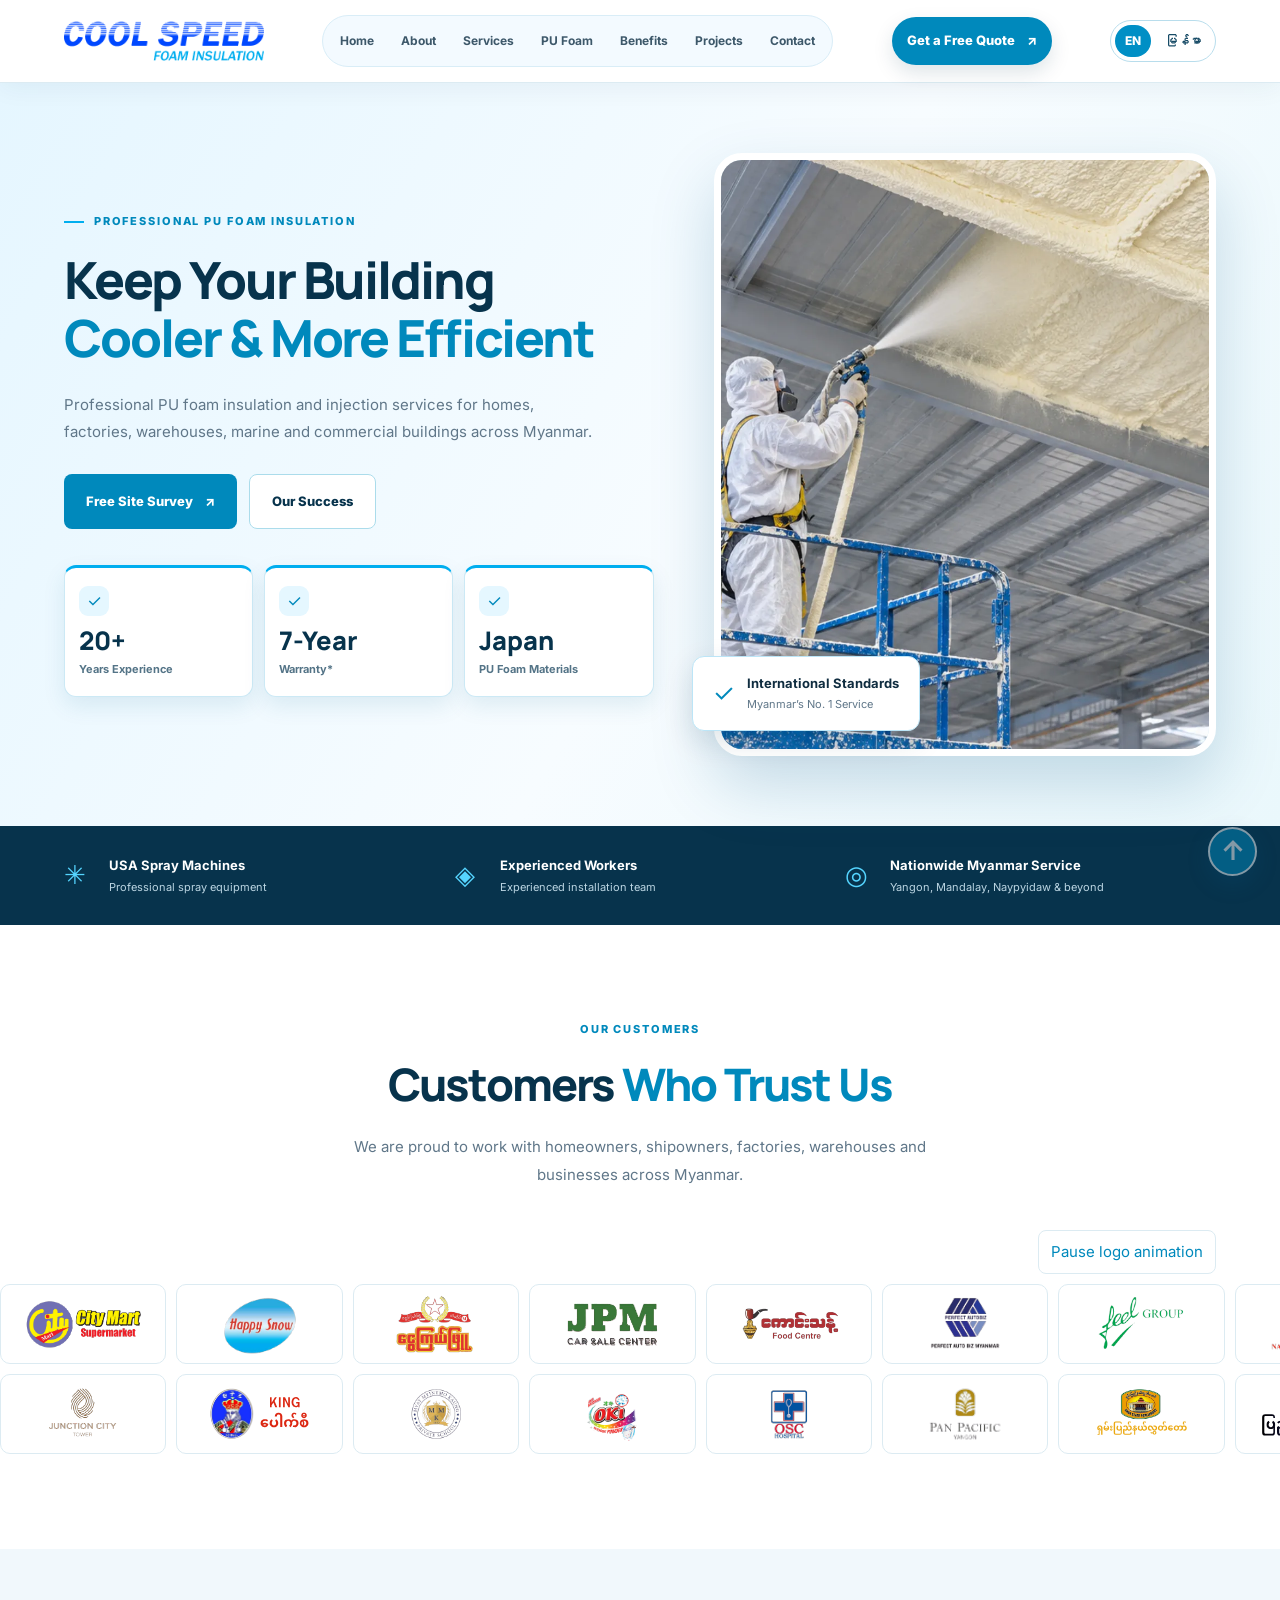
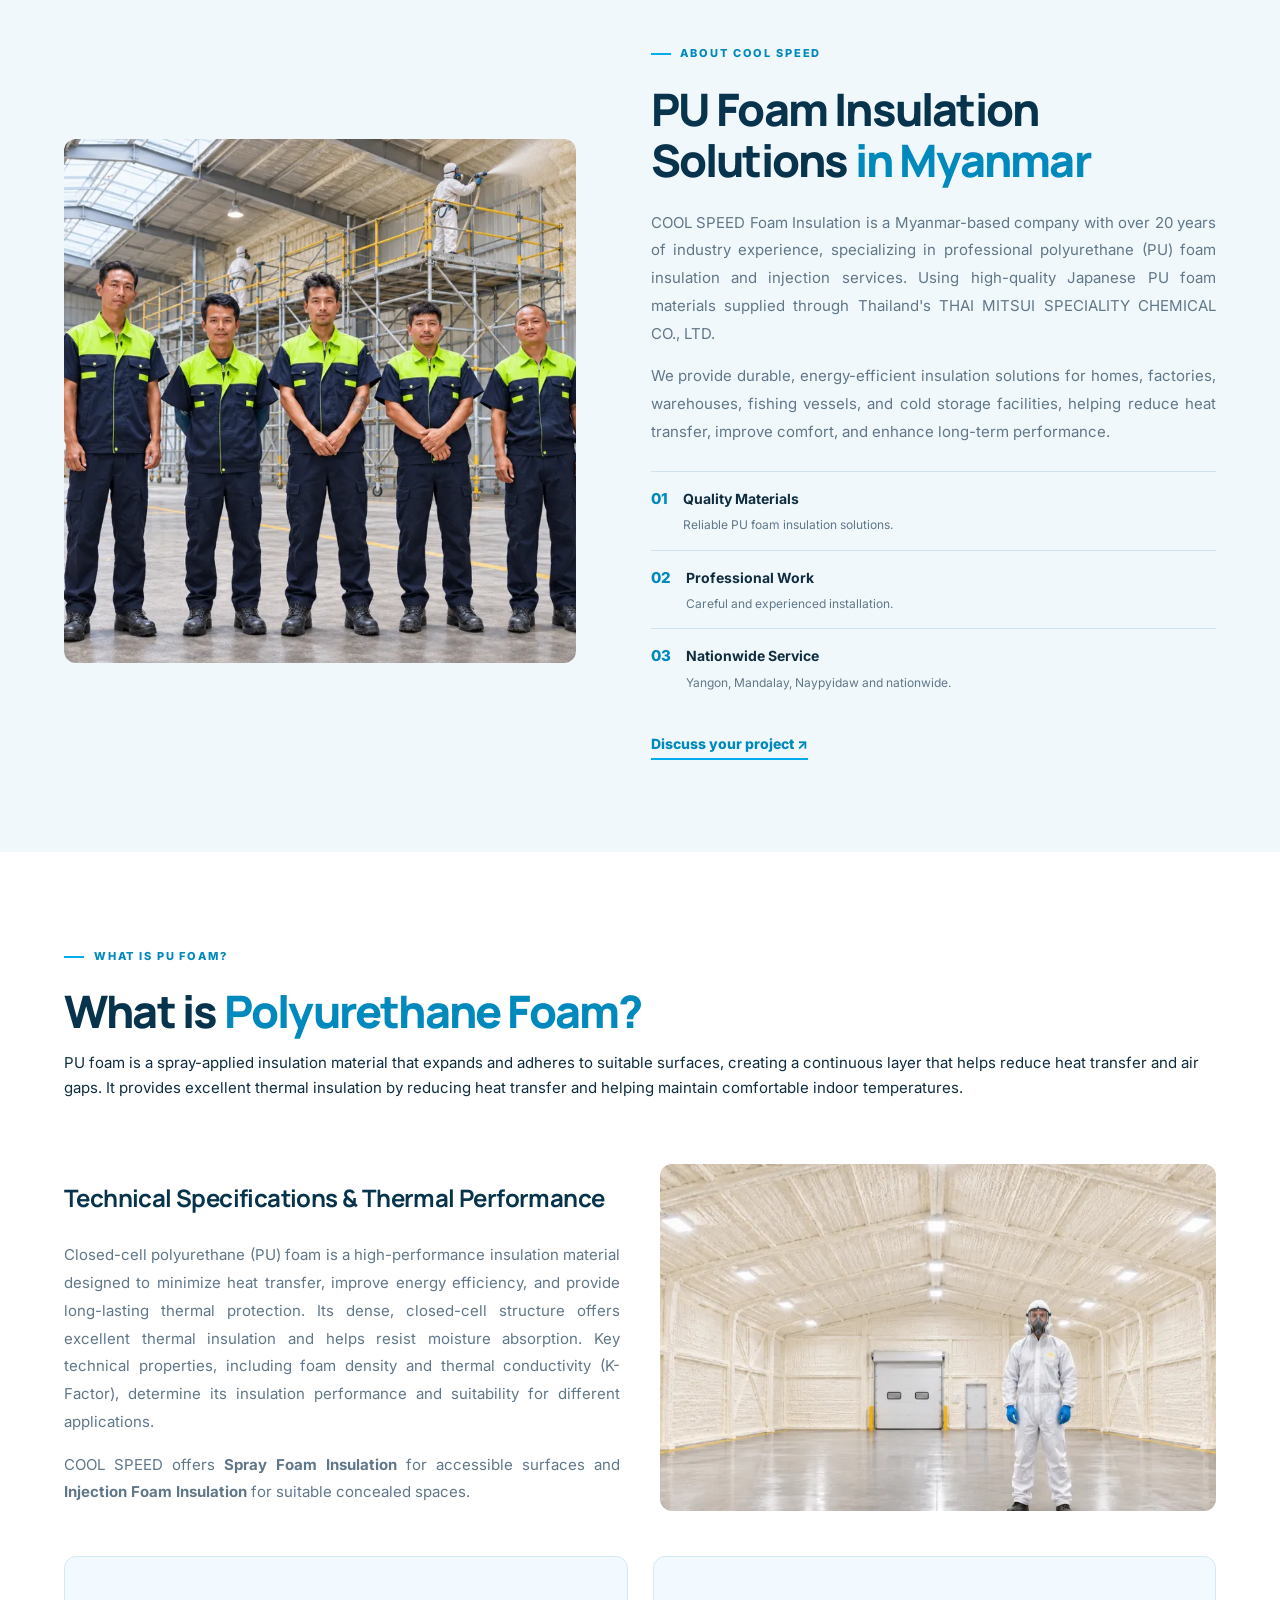
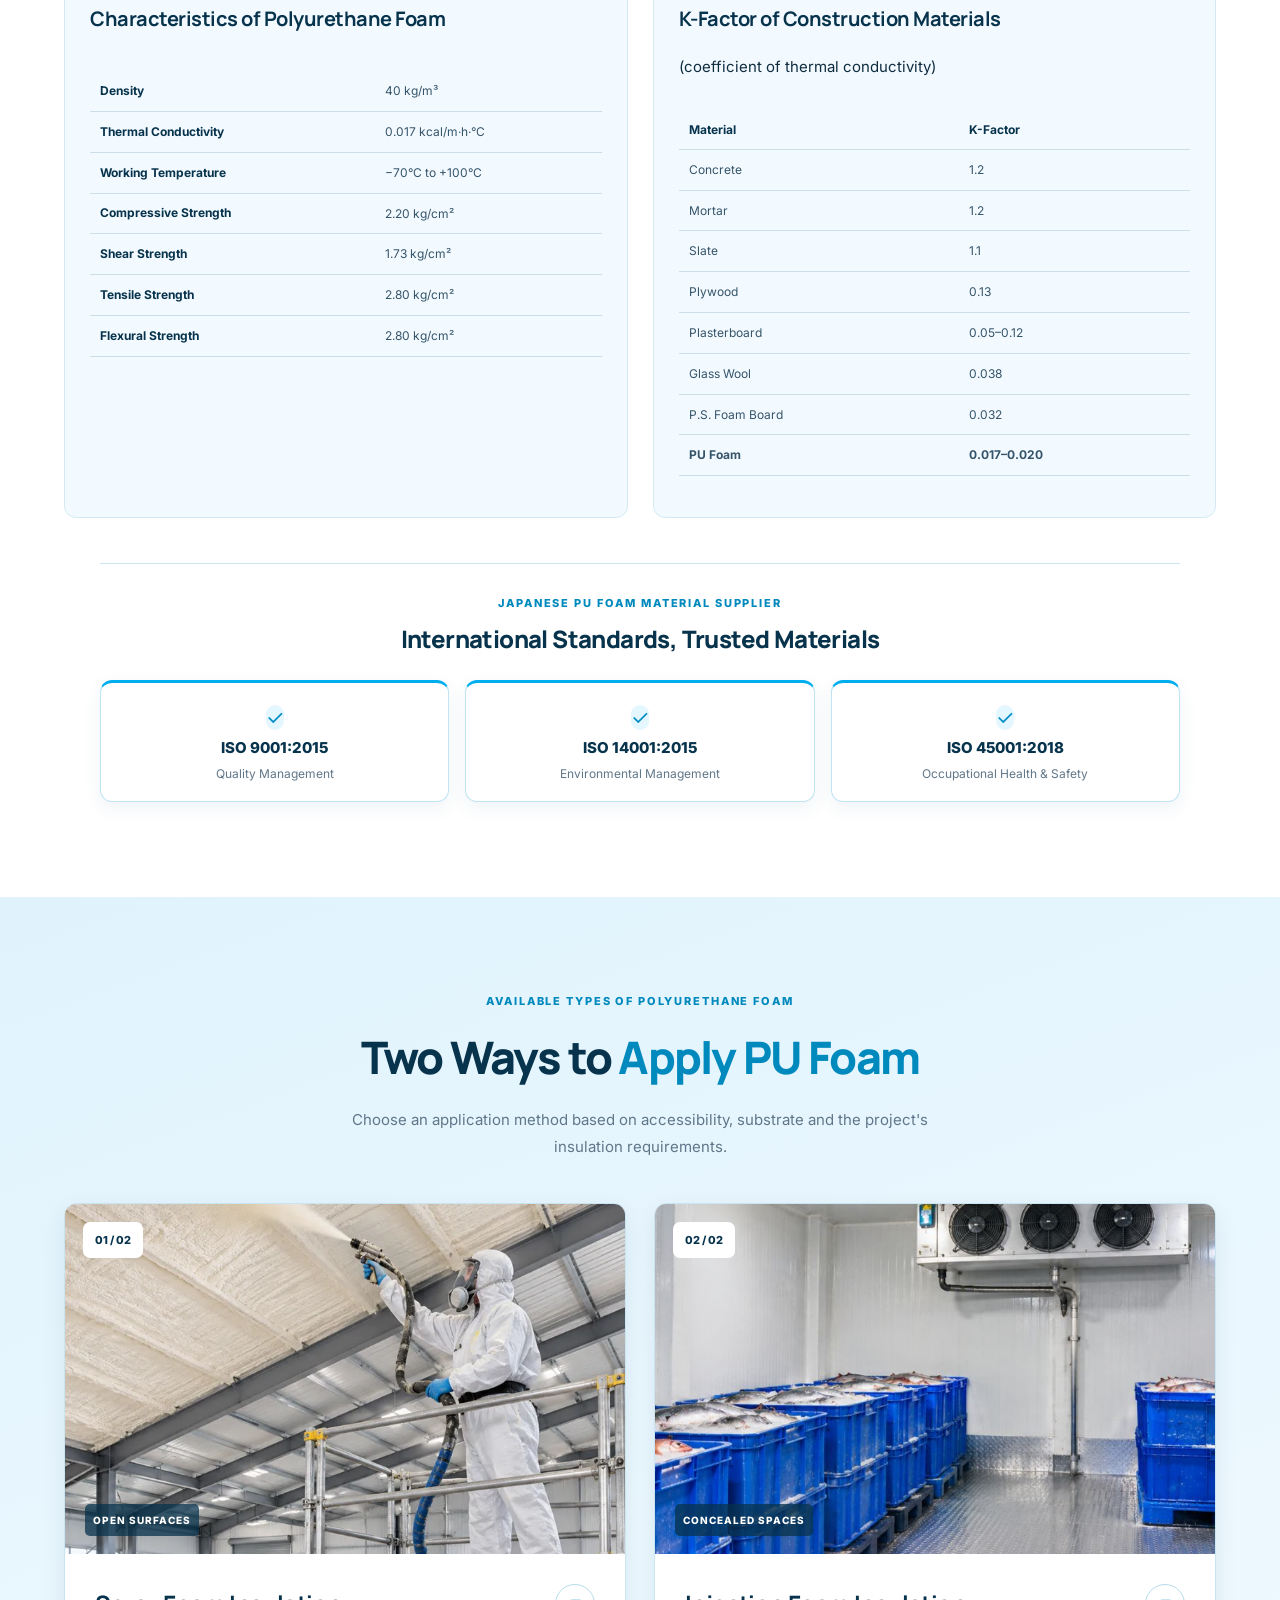
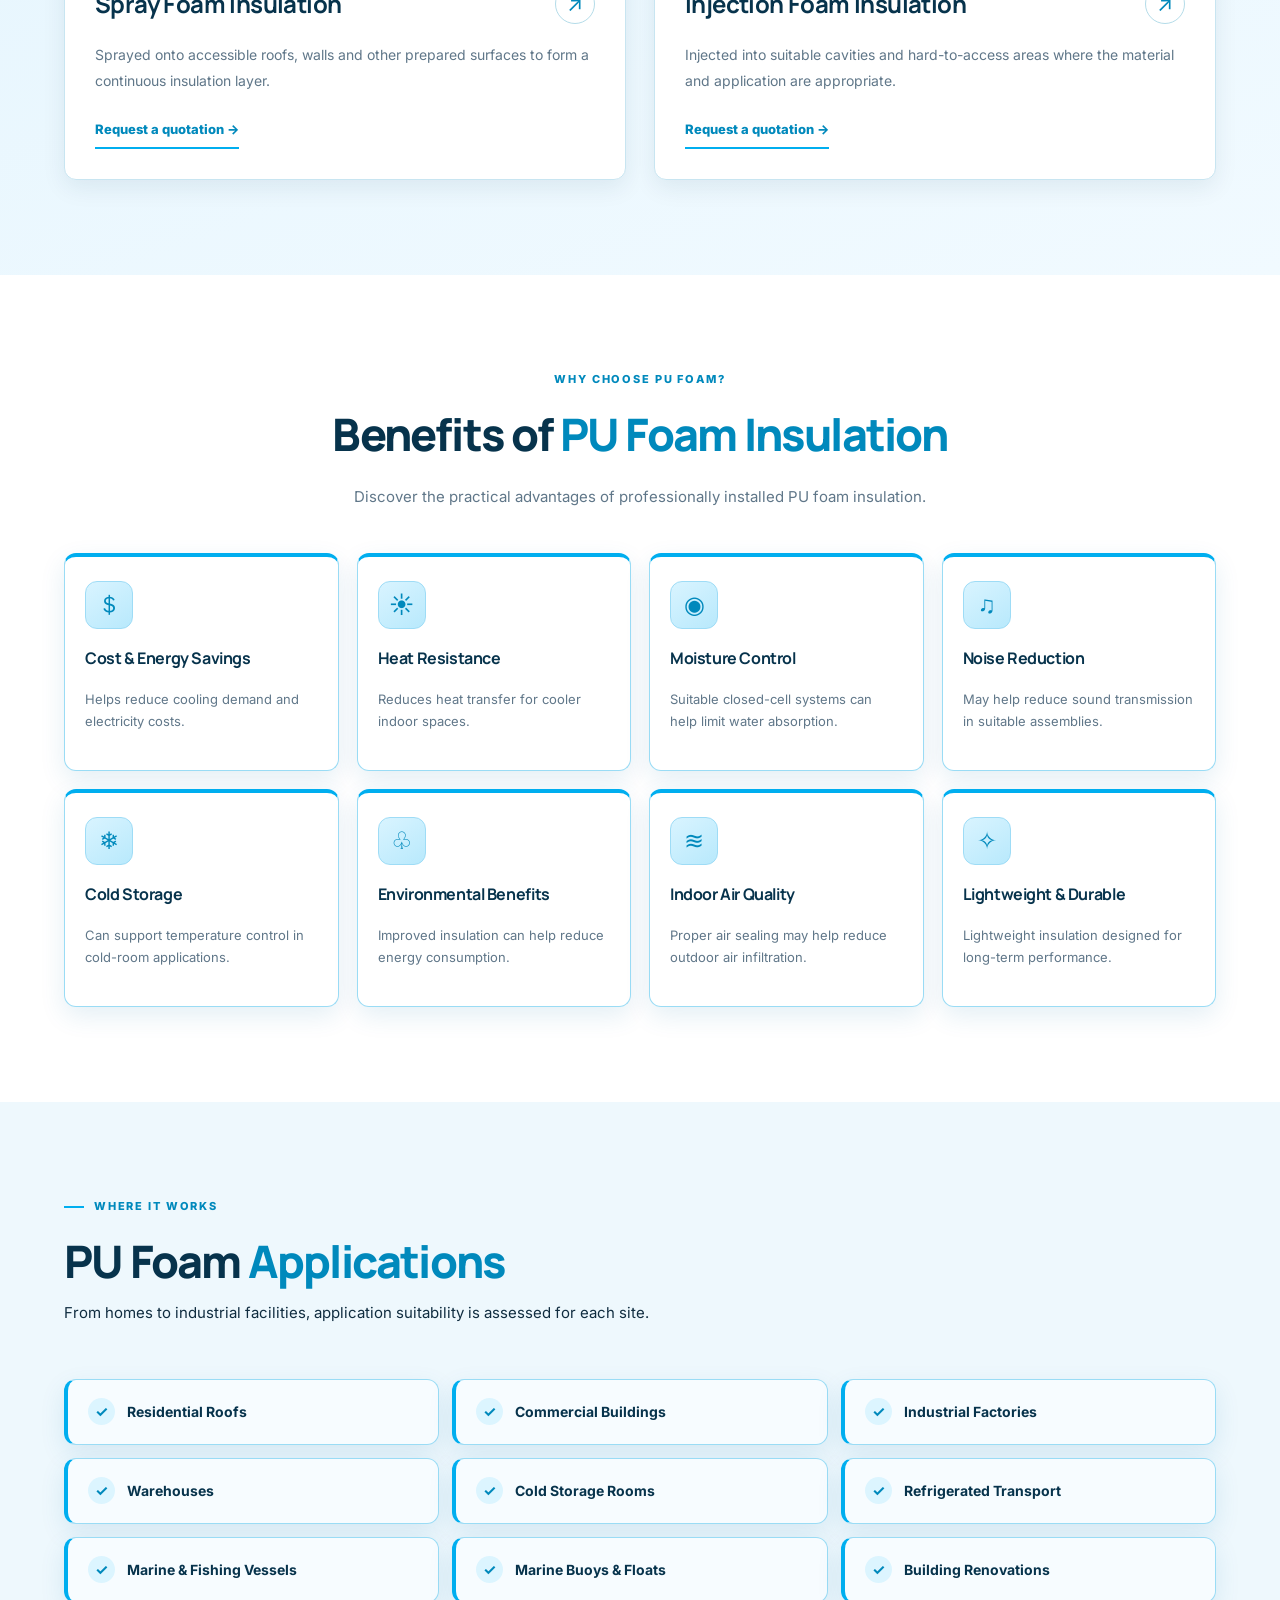
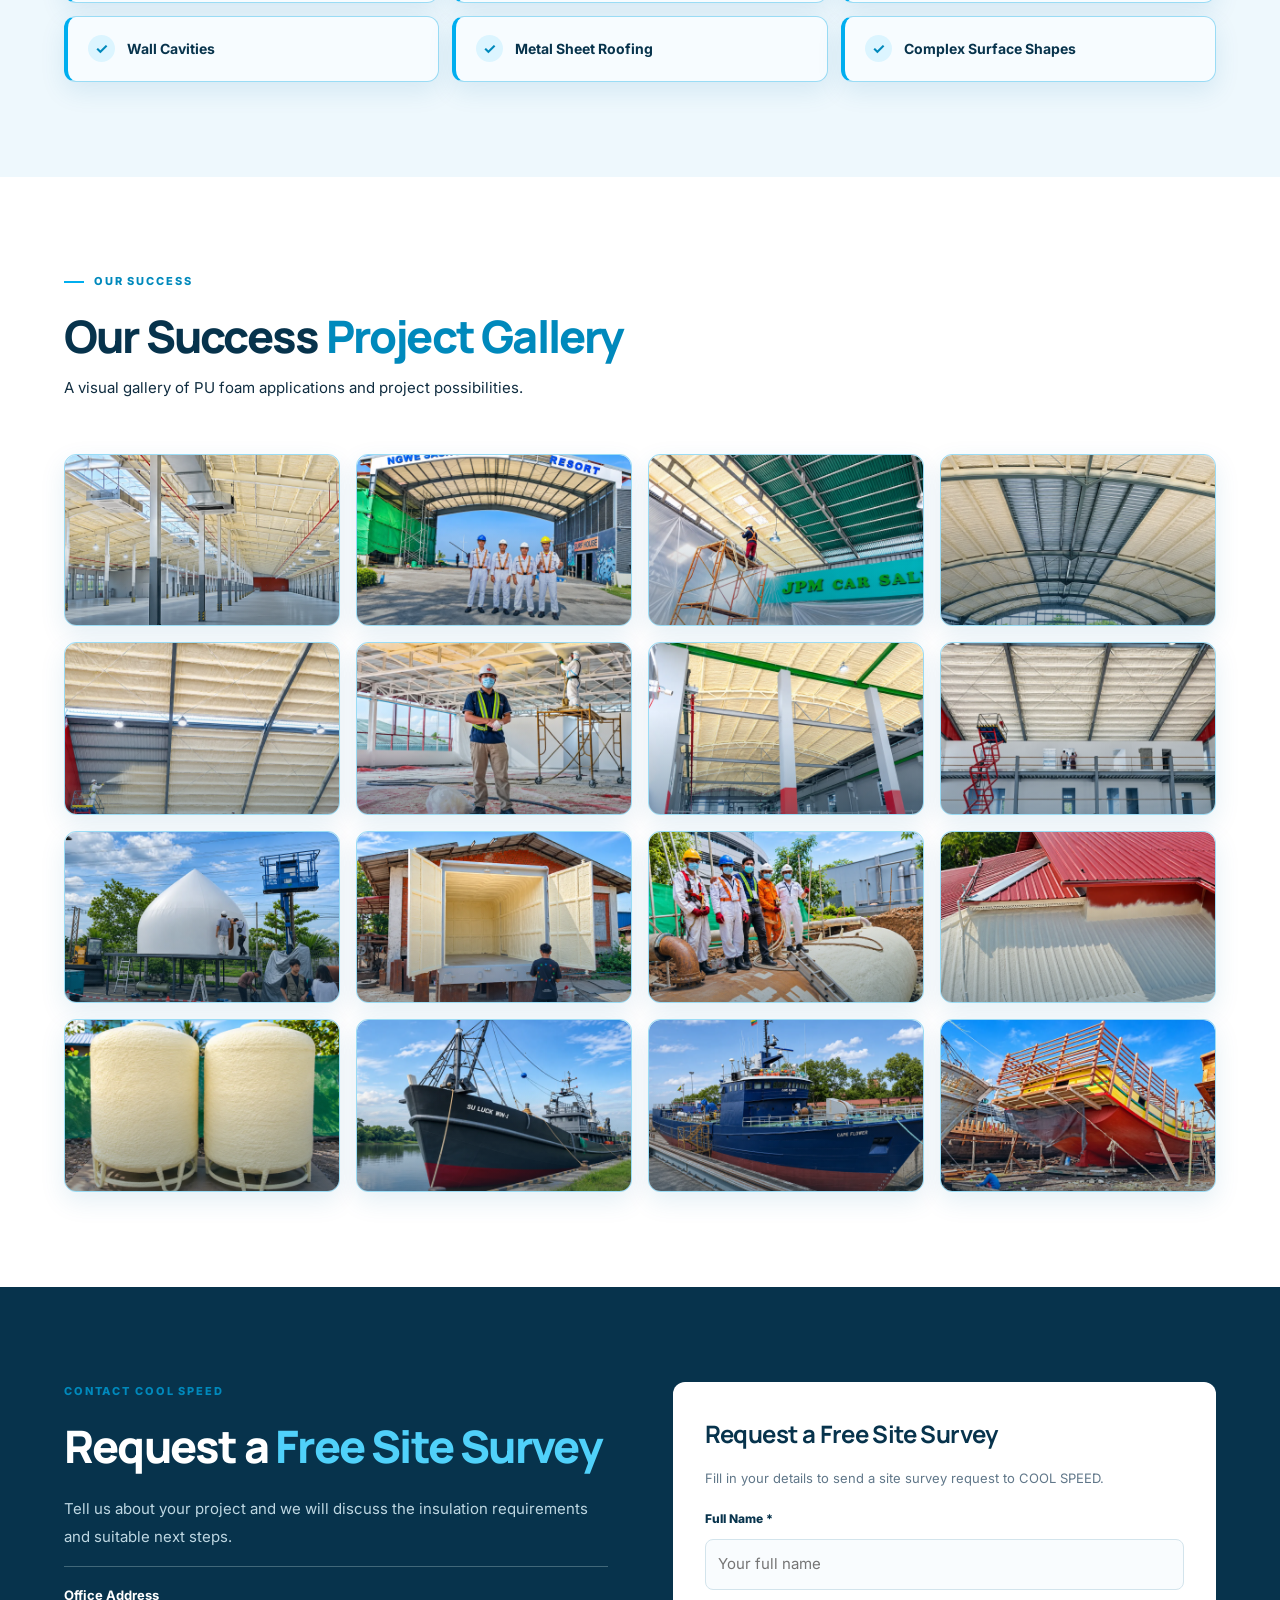
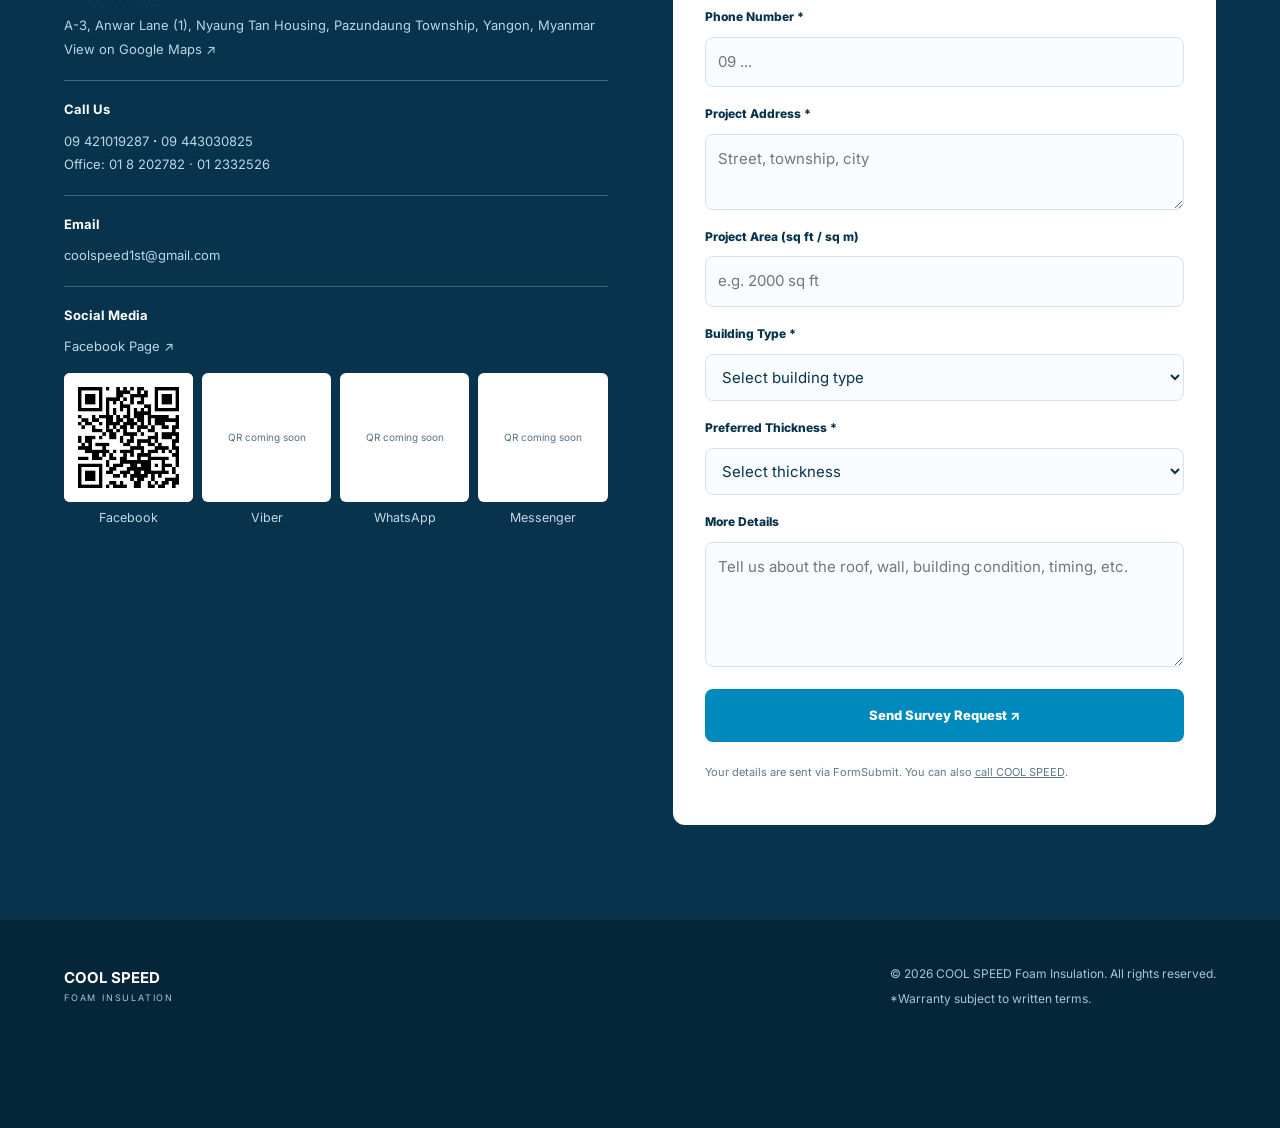
<file: cool-speed-bilingual/index.html>
<!DOCTYPE html>

<html lang="en">
<head>
<meta charset="utf-8"/>
<meta content="width=device-width, initial-scale=1" name="viewport"/>
<meta content="#07334c" name="theme-color"/>
<title>
   PU Foam Insulation &amp; Injection in Myanmar | COOL SPEED
  </title>
<meta content="COOL SPEED provides PU foam insulation and injection in Yangon and nationwide Myanmar. 20+ years experience, Japanese PU foam materials and free site survey." name="description"/>
<meta content="index, follow" name="robots"/>
<meta content="website" property="og:type"/>
<meta content="COOL SPEED | PU Foam Insulation in Myanmar" property="og:title"/>
<meta content="Professional PU foam insulation and injection services across Myanmar." property="og:description"/>
<!-- Add a canonical URL after purchasing and connecting your domain. -->
<meta content="en_US" property="og:locale"/>
<meta content="COOL SPEED Foam Insulation" property="og:site_name"/>
<meta content="MM-06" name="geo.region"/>
<meta content="Yangon, Myanmar" name="geo.placename"/>
<meta content="PU foam insulation Myanmar, PU foam injection Yangon, spray foam insulation Myanmar, roof insulation Yangon, COOL SPEED Foam Insulation" name="keywords"/>
<script type="application/ld+json">
   {"@context":"https://schema.org","@type":"GeneralContractor","name":"COOL SPEED Foam Insulation","description":"PU foam insulation and injection services in Myanmar","email":"coolspeed1st@gmail.com","telephone":"+959421019287","address":{"@type":"PostalAddress","streetAddress":"A-3, Anwar Lane (1), Nyaung Tan Housing","addressLocality":"Pazundaung Township, Yangon","addressCountry":"MM"},"areaServed":["Yangon","Mandalay","Naypyidaw","Myanmar"],"sameAs":["https://www.facebook.com/coolspeed2009"]}
  </script>
<link href="style.css" rel="stylesheet"/>
<script defer="" src="script.js">
</script>
<link href="https://fonts.googleapis.com" rel="preconnect"/>
<link crossorigin="" href="https://fonts.gstatic.com" rel="preconnect"/>
<link href="https://fonts.googleapis.com/css2?family=Inter:wght@400;500;600;700;800&amp;family=Manrope:wght@400;500;600;700;800&amp;display=swap" rel="stylesheet"/>
<link href="/" hreflang="en" rel="alternate"/><link href="/mm/" hreflang="my" rel="alternate"/><link href="/" hreflang="x-default" rel="alternate"/><link href="https://fonts.googleapis.com/css2?family=Noto+Sans+Myanmar:wght@400;500;600;700;800&display=swap" rel="stylesheet"/>
</head>
<body>
<a class="skip-link" href="#main">
   Skip to content
  </a>
<header class="site-header">
<div class="container header-inner">
<a aria-label="COOL SPEED home" class="brand" href="#home">
<img alt="COOL SPEED Foam Insulation Logo" class="brand-logo" src="images/logo.png"/>
</a>
<nav aria-label="Main navigation" class="nav" id="main-navigation">
<a href="#home">
      Home
     </a>
<a href="#about">
      About
     </a>
<a href="#types">
      Services
     </a>
<a href="#foam">
      PU Foam
     </a>
<a href="#benefits">
      Benefits
     </a>
<a href="#projects">
      Projects
     </a>
<a href="#contact">
      Contact
     </a>
</nav>
<a class="header-cta" href="#contact">
     Get a Free Quote
     <span aria-hidden="true">
      ↗
     </span>
</a>
<button aria-controls="main-navigation" aria-expanded="false" aria-label="Open navigation menu" class="menu-toggle" id="menu-toggle" type="button">
<span>
</span>
<span>
</span>
<span>
</span>
</button>

<div class="language-switch" aria-label="Language selection">
  <a href="./index.html"
     lang="en"
     class="is-current"
     aria-current="page">EN</a>

  <a href="./mm/index.html"
     lang="my">မြန်မာ</a>
</div>

</div>
</header>
<main id="main">
<section class="hero" id="home">
<div class="container hero-grid">
<div class="hero-copy">
<p class="eyebrow">
<span class="eyebrow-line">
</span>
       PROFESSIONAL PU FOAM INSULATION
      </p>
<h1>
       Keep Your Building
       <br/>
<em>
        Cooler &amp; More Efficient
       </em>
</h1>
<p class="hero-lead">
       Professional PU foam insulation and injection services for homes, factories, warehouses, marine and commercial buildings across Myanmar.
      </p>
<div class="hero-actions">
<a class="btn btn-primary" href="#contact">
        Free Site Survey
        <span aria-hidden="true">
         ↗
        </span>
</a>
<a class="btn btn-outline" href="#projects">
        Our Success
       </a>
</div>
<div aria-label="Why choose COOL SPEED" class="hero-highlights">
<div class="hero-stat">
<span aria-hidden="true" class="stat-icon">
         ✓
        </span>
<strong>
         20+
        </strong>
<span>
         Years Experience
        </span>
</div>
<div class="hero-stat">
<span aria-hidden="true" class="stat-icon">
         ✓
        </span>
<strong>
         7-Year
        </strong>
<span>
         Warranty*
        </span>
</div>
<div class="hero-stat">
<span aria-hidden="true" class="stat-icon">
         ✓
        </span>
<strong>
         Japan
        </strong>
<span>
         PU Foam Materials
        </span>
</div>
</div>
</div>
<div class="hero-visual">
<div class="hero-photo">
<img alt="PU foam insulation installation by COOL SPEED" fetchpriority="high" height="720" src="images/hero.webp" width="900">
</img></div>
<div class="hero-float">
<span class="float-icon">
        ✓
       </span>
<span>
<strong>
         International Standards
        </strong>
<small>
         Myanmar’s No. 1 Service
        </small>
</span>
</div>
</div>
</div>
</section>
<section aria-label="Service advantages" class="trust-strip">
<div class="container trust-grid">
<div>
<span class="trust-symbol">
       ✳
      </span>
<strong>
       USA Spray Machines
      </strong>
<small>
       Professional spray equipment
      </small>
</div>
<div>
<span class="trust-symbol">
       ◈
      </span>
<strong>
       Experienced Workers
      </strong>
<small>
       Experienced installation team
      </small>
</div>
<div>
<span class="trust-symbol">
       ◎
      </span>
<strong>
       Nationwide Myanmar Service
      </strong>
<small>
       Yangon, Mandalay, Naypyidaw &amp; beyond
      </small>
</div>
</div>
</section>
<section class="section customers" id="customers">
<div class="container">
<div class="center-heading">
<p class="eyebrow">
       OUR CUSTOMERS
      </p>
<h2>
       Customers
       <span>
        Who Trust Us
       </span>
</h2>
<p>
       We are proud to work with homeowners, shipowners, factories, warehouses and businesses across Myanmar.
      </p>
</div>
</div>
<div class="logo-gallery">
<button class="logo-toggle" hidden="" type="button">Pause logo animation</button>
<div aria-label="Customer logos, row 1" class="logo-row" role="group">
<ul class="logo-track">
<li class="logo-item"><img alt="Customer logo 1" height="80" loading="lazy" src="./images/customers/customer-1.svg" width="160"/></li>
<li class="logo-item"><img alt="Customer logo 2" height="80" loading="lazy" src="./images/customers/customer-2.svg" width="160"/></li>
<li class="logo-item"><img alt="Customer logo 3" height="80" loading="lazy" src="./images/customers/customer-3.svg" width="160"/></li>
<li class="logo-item"><img alt="Customer logo 4" height="80" loading="lazy" src="./images/customers/customer-4.svg" width="160"/></li>
<li class="logo-item"><img alt="Customer logo 1" height="80" loading="lazy" src="./images/customers/customer-5.svg" width="160"/></li>
<li class="logo-item"><img alt="Customer logo 2" height="80" loading="lazy" src="./images/customers/customer-6.svg" width="160"/></li>
<li class="logo-item"><img alt="Customer logo 3" height="80" loading="lazy" src="./images/customers/customer-7.svg" width="160"/></li>
<li class="logo-item"><img alt="Customer logo 4" height="80" loading="lazy" src="./images/customers/customer-8.svg" width="160"/></li>
<li class="logo-item"><img alt="Customer logo 3" height="80" loading="lazy" src="./images/customers/customer-9.svg" width="160"/></li>
<li class="logo-item"><img alt="Customer logo 4" height="80" loading="lazy" src="./images/customers/customer-10.svg" width="160"/></li>
</ul>
</div>
<div aria-label="Customer logos, row 2" class="logo-row" role="group">
<ul class="logo-track">
<li class="logo-item"><img alt="Customer logo 5" height="80" loading="lazy" src="./images/customers/customer-11.svg" width="160"/></li>
<li class="logo-item"><img alt="Customer logo 6" height="80" loading="lazy" src="./images/customers/customer-12.svg" width="160"/></li>
<li class="logo-item"><img alt="Customer logo 7" height="80" loading="lazy" src="./images/customers/customer-13.svg" width="160"/></li>
<li class="logo-item"><img alt="Customer logo 8" height="80" loading="lazy" src="./images/customers/customer-14.svg" width="160"/></li>
<li class="logo-item"><img alt="Customer logo 1" height="80" loading="lazy" src="./images/customers/customer-15.svg" width="160"/></li>
<li class="logo-item"><img alt="Customer logo 2" height="80" loading="lazy" src="./images/customers/customer-16.svg" width="160"/></li>
<li class="logo-item"><img alt="Customer logo 3" height="80" loading="lazy" src="./images/customers/customer-17.svg" width="160"/></li>
<li class="logo-item"><img alt="Customer logo 4" height="80" loading="lazy" src="./images/customers/customer-18.svg" width="160"/></li>
<li class="logo-item"><img alt="Customer logo 3" height="80" loading="lazy" src="./images/customers/customer-19.svg" width="160"/></li>
<li class="logo-item"><img alt="Customer logo 4" height="80" loading="lazy" src="./images/customers/customer-20.svg" width="160"/></li>
</ul>
</div>
</div>
</section>
<section class="section about" id="about">
<div class="container about-grid">
<div class="about-media">
<div class="about-photo">
<img alt="PU foam insulation project work" height="850" loading="lazy" src="images/about.webp" width="780"/>
</div>
</div>
<div class="about-copy">
<p class="eyebrow">
<span class="eyebrow-line">
</span>
       ABOUT COOL SPEED
      </p>
<h2>
       PU Foam Insulation Solutions
       <span>
        in Myanmar
       </span>
</h2>
<p>
        COOL SPEED Foam Insulation is a Myanmar-based company with over 20 years of industry experience, specializing in professional polyurethane (PU) foam insulation and injection services. Using high-quality Japanese PU foam materials supplied through Thailand's THAI MITSUI SPECIALITY CHEMICAL CO., LTD.
      </p>
<p>
        We provide durable, energy-efficient insulation solutions for homes, factories, warehouses, fishing vessels, and cold storage facilities, helping reduce heat transfer, improve comfort, and enhance long-term performance.
      </p>
<div class="feature-list">
<div>
<span>
         01
        </span>
<div>
<strong>
          Quality Materials
         </strong>
<small>
          Reliable PU foam insulation solutions.
         </small>
</div>
</div>
<div>
<span>
         02
        </span>
<div>
<strong>
            Professional Work
         </strong>
<small>
          Careful and experienced installation.
         </small>
</div>
</div>
<div>
<span>
         03
        </span>
<div>
<strong>
        Nationwide Service
         </strong>
<small>
          Yangon, Mandalay, Naypyidaw and nationwide.
         </small>
</div>
</div>
</div>
<a class="text-link" href="#contact">
       Discuss your project
       <span aria-hidden="true">
        ↗
       </span>
</a>
</div>
</div>
</section>
<section class="section foam-info" id="foam">
<div class="container">
<div class="section-heading">
<div>
<p class="eyebrow">
<span class="eyebrow-line">
</span>
        WHAT IS PU FOAM?
       </p>
<h2>
        What is
        <span>
         Polyurethane Foam?
        </span>
</h2>
<p>
       PU foam is a spray-applied insulation material that expands and adheres to suitable surfaces, creating a continuous layer that helps reduce heat transfer and air gaps. It provides excellent thermal insulation by reducing heat transfer and helping maintain comfortable indoor temperatures.
      </p>
</div>
</div>
<div class="foam-intro">
<div>
<h3>
        Technical Specifications & Thermal Performance
       </h3>
<p>
        Closed-cell polyurethane (PU) foam is a high-performance insulation material designed to minimize heat transfer, improve energy efficiency, and provide long-lasting thermal protection. Its dense, closed-cell structure offers excellent thermal insulation and helps resist moisture absorption. Key technical properties, including foam density and thermal conductivity (K-Factor), determine its insulation performance and suitability for different applications.
       </p>
<p>
        COOL SPEED offers
        <strong>
         Spray Foam Insulation
        </strong>
        for accessible surfaces and
        <strong>
         Injection Foam Insulation
        </strong>
        for suitable concealed spaces.
       </p>
</div>
<img alt="Illustrative spray foam insulation installation" loading="lazy" src="images/about-pu-foam-insulation-cool-speed.webp"/>
</div>
<div class="technical-grid">
<div class="tech-card">
<h3>
        Characteristics of Polyurethane Foam
       </h3>
<div class="table-scroll">
<table>
<tbody>
<tr>
<th>
            Density
           </th>
<td>
            40 kg/m³
           </td>
</tr>
<tr>
<th>
            Thermal Conductivity
           </th>
<td>
            0.017 kcal/m·h·°C
           </td>
</tr>
<tr>
<th>
            Working Temperature
           </th>
<td>
            −70°C to +100°C
           </td>
</tr>
<tr>
<th>
            Compressive Strength
           </th>
<td>
            2.20 kg/cm²
           </td>
</tr>
<tr>
<th>
            Shear Strength
           </th>
<td>
            1.73 kg/cm²
           </td>
</tr>
<tr>
<th>
            Tensile Strength
           </th>
<td>
            2.80 kg/cm²
           </td>
</tr>
<tr>
<th>
            Flexural Strength
           </th>
<td>
            2.80 kg/cm²
           </td>
</tr>
</tbody>
</table>
</div>
</div>
<div class="tech-card">
<h3>
        K-Factor of Construction Materials
       </h3>
<p>(coefficient of thermal conductivity)</p>
<div class="table-scroll">
<table>
<thead>
<tr>
<th>
            Material
           </th>
<th>
            K-Factor
           </th>
</tr>
</thead>
<tbody>
<tr>
<td>
            Concrete
           </td>
<td>
            1.2
           </td>
</tr>
<tr>
<td>
            Mortar
           </td>
<td>
            1.2
           </td>
</tr>
<tr>
<td>
            Slate
           </td>
<td>
            1.1
           </td>
</tr>
<tr>
<td>
            Plywood
           </td>
<td>
            0.13
           </td>
</tr>
<tr>
<td>
            Plasterboard
           </td>
<td>
            0.05–0.12
           </td>
</tr>
<tr>
<td>
            Glass Wool
           </td>
<td>
            0.038
           </td>
</tr>
<tr>
<td>
            P.S. Foam Board
           </td>
<td>
            0.032
           </td>
</tr>
<tr>
<td>
<strong>
             PU Foam
            </strong>
</td>
<td>
<strong>
             0.017–0.020
            </strong>
</td>
</tr>
</tbody>
</table>
</div>
</div>
</div>
</div>
<div class="foam-certifications">
<div class="iso-heading">
<p class="eyebrow">
            JAPANESE PU FOAM MATERIAL SUPPLIER
        </p>
<h3>International Standards, Trusted Materials</h3>
</div>
<div class="iso-grid">
<article class="iso-card">
<span aria-hidden="true" class="iso-icon">✓</span>
<h4>ISO 9001:2015</h4>
<p>Quality Management</p>
</article>
<article class="iso-card">
<span aria-hidden="true" class="iso-icon">✓</span>
<h4>ISO 14001:2015</h4>
<p>Environmental Management</p>
</article>
<article class="iso-card">
<span aria-hidden="true" class="iso-icon">✓</span>
<h4>ISO 45001:2018</h4>
<p>Occupational Health &amp; Safety</p>
</article>
</div>
</div>
</section>
<section class="section types" id="types">
<div class="container">
<div class="center-heading">
<p class="eyebrow">
       AVAILABLE TYPES OF POLYURETHANE FOAM
      </p>
<h2>
       Two Ways to
       <span>
        Apply PU Foam
       </span>
</h2>
<p>
       Choose an application method based on accessibility, substrate and the project's insulation requirements.
      </p>
</div>
<div class="services-grid types-grid">
<article class="service-card">
<div class="service-media">
<img alt="Spray foam insulation on roof" height="530" loading="lazy" src="images/services/pu-foam-insulation-cool-speed.webp" width="850"/>
<span class="service-index">
         01 / 02
        </span>
<span class="service-chip">
         OPEN SURFACES
        </span>
</div>
<div class="service-content">
<div class="service-title-row">
<h3>
          Spray Foam Insulation
         </h3>
<span aria-hidden="true" class="service-arrow">
          ↗
         </span>
</div>
<p>
         Sprayed onto accessible roofs, walls and other prepared surfaces to form a continuous insulation layer.
        </p>
<a class="service-link" href="#contact">
         Request a quotation
         <span aria-hidden="true">
          →
         </span>
</a>
</div>
</article>
<article class="service-card">
<div class="service-media">
<img alt="PU foam injection for concealed spaces" height="530" loading="lazy" src="images/services/pu-foam-injection.jpg" width="850"/>
<span class="service-index">
         02 / 02
        </span>
<span class="service-chip">
         CONCEALED SPACES
        </span>
</div>
<div class="service-content">
<div class="service-title-row">
<h3>
          Injection Foam Insulation
         </h3>
<span aria-hidden="true" class="service-arrow">
          ↗
         </span>
</div>
<p>
         Injected into suitable cavities and hard-to-access areas where the material and application are appropriate.
        </p>
<a class="service-link" href="#contact">
         Request a quotation
         <span aria-hidden="true">
          →
         </span>
</a>
</div>
</article>
</div>
</div>
</section>
<section class="section benefits" id="benefits">
<div class="container">
<div class="center-heading">
<p class="eyebrow">
       WHY CHOOSE PU FOAM?
      </p>
<h2>
       Benefits of
       <span>
        PU Foam Insulation
       </span>
</h2>
<p>
       Discover the practical advantages of professionally installed PU foam insulation.
      </p>
</div>
<div class="benefits-grid">
<article class="benefit-card">
<span aria-hidden="true" class="benefit-icon">
        ＄
       </span>
<h3>
        Cost &amp; Energy Savings
       </h3>
<p>
        Helps reduce cooling demand and electricity costs.
       </p>
</article>
<article class="benefit-card">
<span aria-hidden="true" class="benefit-icon">
        ☀
       </span>
<h3>
        Heat Resistance
       </h3>
<p>
        Reduces heat transfer for cooler indoor spaces.
       </p>
</article>
<article class="benefit-card">
<span aria-hidden="true" class="benefit-icon">
        ◉
       </span>
<h3>
        Moisture Control
       </h3>
<p>
        Suitable closed-cell systems can help limit water absorption.
       </p>
</article>
<article class="benefit-card">
<span aria-hidden="true" class="benefit-icon">
        ♫
       </span>
<h3>
        Noise Reduction
       </h3>
<p>
        May help reduce sound transmission in suitable assemblies.
       </p>
</article>
<article class="benefit-card">
<span aria-hidden="true" class="benefit-icon">
        ❄
       </span>
<h3>
        Cold Storage
       </h3>
<p>
        Can support temperature control in cold-room applications.
       </p>
</article>
<article class="benefit-card">
<span aria-hidden="true" class="benefit-icon">
        ♧
       </span>
<h3>
        Environmental Benefits
       </h3>
<p>
        Improved insulation can help reduce energy consumption.
       </p>
</article>
<article class="benefit-card">
<span aria-hidden="true" class="benefit-icon">
        ≋
       </span>
<h3>
        Indoor Air Quality
       </h3>
<p>
        Proper air sealing may help reduce outdoor air infiltration.
       </p>
</article>
<article class="benefit-card">
<span aria-hidden="true" class="benefit-icon">
        ✧
       </span>
<h3>
        Lightweight &amp; Durable
       </h3>
<p>
        Lightweight insulation designed for long-term performance.
       </p>
</article>
</div>
</div>
</section>
<section class="section applications" id="applications">
<div class="container">
<div class="section-heading">
<div>
<p class="eyebrow">
<span class="eyebrow-line">
</span>
        WHERE IT WORKS
       </p>
<h2>
        PU Foam
        <span>
         Applications
        </span>
</h2>
<p>
       From homes to industrial facilities, application suitability is assessed for each site.
      </p>
</div>
</div>
<div class="application-list">
<div>
<span aria-hidden="true">
        ✓
       </span>
       Residential Roofs
      </div>
<div>
<span aria-hidden="true">
        ✓
       </span>
       Commercial Buildings
      </div>
<div>
<span aria-hidden="true">
        ✓
       </span>
       Industrial Factories
      </div>
<div>
<span aria-hidden="true">
        ✓
       </span>
       Warehouses
      </div>
<div>
<span aria-hidden="true">
        ✓
       </span>
       Cold Storage Rooms
      </div>
<div>
<span aria-hidden="true">
        ✓
       </span>
       Refrigerated Transport
      </div>
<div>
<span aria-hidden="true">
        ✓
       </span>
       Marine &amp; Fishing Vessels
      </div>
<div>
<span aria-hidden="true">
        ✓
       </span>
       Marine Buoys &amp; Floats
      </div>
<div>
<span aria-hidden="true">
        ✓
       </span>
       Building Renovations
      </div>
<div>
<span aria-hidden="true">
        ✓
       </span>
       Wall Cavities
      </div>
<div>
<span aria-hidden="true">
        ✓
       </span>
       Metal Sheet Roofing
      </div>
<div>
<span aria-hidden="true">
        ✓
       </span>
       Complex Surface Shapes
      </div>
</div>
</div>
</section>
<section class="section projects" id="projects">
<div class="container">
<div class="section-heading">
<div>
<p class="eyebrow">
<span class="eyebrow-line">
</span>
        OUR SUCCESS
       </p>
<h2>
        Our Success
        <span>
         Project Gallery
        </span>
</h2>
<p>
       A visual gallery of PU foam applications and project possibilities.
      </p>
</div>
</div>
<div class="project-grid">
<figure class="project-tile">
<button aria-label="View project image full size" class="project-zoom" type="button"><img alt="Illustrative PU foam application image 1" height="400" loading="lazy" src="images/projects/project-1.webp" width="640"/></button>
</figure>
<figure class="project-tile">
<button aria-label="View project image full size" class="project-zoom" type="button"><img alt="Illustrative PU foam application image 2" height="400" loading="lazy" src="images/projects/project-2.webp" width="640"/></button>
</figure>
<figure class="project-tile">
<button aria-label="View project image full size" class="project-zoom" type="button"><img alt="Illustrative PU foam application image 3" height="400" loading="lazy" src="images/projects/project-3.webp" width="640"/></button>
</figure>
<figure class="project-tile">
<button aria-label="View project image full size" class="project-zoom" type="button"><img alt="Illustrative PU foam application image 4" height="400" loading="lazy" src="images/projects/project-4.webp" width="640"/></button>
</figure>
<figure class="project-tile">
<button aria-label="View project image full size" class="project-zoom" type="button"><img alt="Illustrative PU foam application image 5" height="400" loading="lazy" src="images/projects/project-5.webp" width="640"/></button>
</figure>
<figure class="project-tile">
<button aria-label="View project image full size" class="project-zoom" type="button"><img alt="Illustrative PU foam application image 6" height="400" loading="lazy" src="images/projects/project-6.webp" width="640"/></button>
</figure>
<figure class="project-tile">
<button aria-label="View project image full size" class="project-zoom" type="button"><img alt="Illustrative PU foam application image 7" height="400" loading="lazy" src="images/projects/project-7.webp" width="640"/></button>
</figure>
<figure class="project-tile">
<button aria-label="View project image full size" class="project-zoom" type="button"><img alt="Illustrative PU foam application image 8" height="400" loading="lazy" src="images/projects/project-8.webp" width="640"/></button>
</figure>
<figure class="project-tile">
<button aria-label="View project image full size" class="project-zoom" type="button"><img alt="Illustrative PU foam application image 9" height="400" loading="lazy" src="images/projects/project-9.webp" width="640"/></button>
</figure>
<figure class="project-tile">
<button aria-label="View project image full size" class="project-zoom" type="button"><img alt="Illustrative PU foam application image 10" height="400" loading="lazy" src="images/projects/project-10.webp" width="640"/></button>
</figure>
<figure class="project-tile">
<button aria-label="View project image full size" class="project-zoom" type="button"><img alt="Illustrative PU foam application image 11" height="400" loading="lazy" src="images/projects/project-11.webp" width="640"/></button>
</figure>
<figure class="project-tile">
<button aria-label="View project image full size" class="project-zoom" type="button"><img alt="Illustrative PU foam application image 12" height="400" loading="lazy" src="images/projects/project-12.webp" width="640"/></button>
</figure>
<figure class="project-tile">
<button aria-label="View project image full size" class="project-zoom" type="button"><img alt="Illustrative PU foam application image 13" height="400" loading="lazy" src="images/projects/project-13.webp" width="640"/></button>
</figure>
<figure class="project-tile">
<button aria-label="View project image full size" class="project-zoom" type="button"><img alt="Illustrative PU foam application image 14" height="400" loading="lazy" src="images/projects/project-14.webp" width="640"/></button>
</figure>
<figure class="project-tile">
<button aria-label="View project image full size" class="project-zoom" type="button"><img alt="Illustrative PU foam application image 15" height="400" loading="lazy" src="images/projects/project-15.webp" width="640"/></button>
</figure>
<figure class="project-tile">
<button aria-label="View project image full size" class="project-zoom" type="button"><img alt="Illustrative PU foam application image 16" height="400" loading="lazy" src="images/projects/project-16.webp" width="640"/></button>
</figure>
</div>
</div>
</section>
<section class="section contact" id="contact">
<div class="container contact-grid">
<div class="contact-info">
<p class="eyebrow">
       CONTACT COOL SPEED
      </p>
<h2>
       Request a
       <span>
        Free Site Survey
       </span>
</h2>
<p>
       Tell us about your project and we will discuss the insulation requirements and suitable next steps.
      </p>
<div class="contact-areas">
<strong>
        Office Address
       </strong>
<span>
        A-3, Anwar Lane (1), Nyaung Tan Housing, Pazundaung Township, Yangon, Myanmar
       </span>
<a href="https://maps.app.goo.gl/JZz66HcBb2YQnjN1A" rel="noopener noreferrer" target="_blank">
        View on Google Maps ↗
       </a>
</div>
<div class="contact-areas">
<strong>
        Call Us
       </strong>
<a href="tel:+959421019287">
        09 421019287
       </a>
       ·
       <a href="tel:+959443030825">
        09 443030825
       </a>
<span>
        Office: 01 8 202782 · 01 2332526
       </span>
</div>
<div class="contact-areas">
<strong>
        Email
       </strong>
<a href="mailto:coolspeed1st@gmail.com">
        coolspeed1st@gmail.com
       </a>
</div>
<div class="contact-areas">
<strong>
        Social Media
       </strong>
<a href="https://www.facebook.com/coolspeed2009" rel="noopener noreferrer" target="_blank">
        Facebook Page ↗
       </a>
<div class="social-qr">
<div>
<img alt="QR code linking to COOL SPEED Facebook page" src="images/facebook-qr.png"/>
<small>
          Facebook
         </small>
</div>
<div>
<div class="qr-placeholder">
          QR coming soon
         </div>
<small>
          Viber
         </small>
</div>
<div>
<div class="qr-placeholder">
          QR coming soon
         </div>
<small>
          WhatsApp
         </small>
</div>
<div>
<div class="qr-placeholder">
          QR coming soon
         </div>
<small>
          Messenger
         </small>
</div>
</div>
</div>
</div>
<div class="contact-panel">
<h3>
       Request a Free Site Survey
      </h3>
<p>
       Fill in your details to send a site survey request to COOL SPEED.
      </p>
<form action="https://formsubmit.co/coolspeed1st@gmail.com" id="survey-form" method="post">
<input name="_subject" type="hidden" value="COOL SPEED - Site Survey Request"/>
<label for="customer-name">
        Full Name *
       </label>
<input autocomplete="name" id="customer-name" name="name" placeholder="Your full name" required=""/>
<label for="customer-phone">
        Phone Number *
       </label>
<input autocomplete="tel" id="customer-phone" name="phone" placeholder="09 ..." required="" type="tel"/>
<label for="customer-address">
        Project Address *
       </label>
<textarea id="customer-address" name="address" placeholder="Street, township, city" required="" rows="2"></textarea>
<label for="customer-area">
        Project Area (sq ft / sq m)
       </label>
<input id="customer-area" name="area" placeholder="e.g. 2000 sq ft"/>
<label for="building-type">
        Building Type *
       </label>
<select id="building-type" name="buildingType" required="">
<option value="">
         Select building type
        </option>
<option>
         Residential House
        </option>
<option>
         Factory
        </option>
<option>
         Warehouse
        </option>
<option>
         Commercial Building
        </option>
<option>
         Cold Storage
        </option>
<option>
         Marine / Vessel
        </option>
<option>
         Other
        </option>
</select>
<label for="thickness">
        Preferred Thickness *
       </label>
<select id="thickness" name="thickness" required="">
<option value="">
         Select thickness
        </option>
<option>
         Not sure — let your team advise
        </option>
<option>
         1 inch
        </option>
<option>
         2 inches
        </option>
<option>
         Other / custom thickness
        </option>
</select>
<label for="customer-details">
        More Details
       </label>
<textarea id="customer-details" name="details" placeholder="Tell us about the roof, wall, building condition, timing, etc." rows="4"></textarea>
<button class="btn btn-primary form-submit" type="submit">
        Send Survey Request ↗
       </button>
<p class="form-note" id="form-note" role="status">
        Your details are sent via FormSubmit. You can also <a href="tel:+959421019287">call COOL SPEED</a>.
       </p>
</form>
</div>
</div>
</section>
</main>
<footer class="footer">
<div class="container footer-inner">
<div>
<strong>
      COOL SPEED
     </strong>
<span>
      FOAM INSULATION
     </span>
</div>
<p>
     ©
     <span id="year">
</span>
     COOL SPEED Foam Insulation. All rights reserved.
     <span class="footer-warranty">
      *Warranty subject to written terms.
     </span>
</p>
</div>
</footer>
<a aria-label="Back to top" class="back-to-top" href="#home" title="Back to top">
<span aria-hidden="true">
    ↑
   </span>
</a>
<!-- <a class="call-now" href="tel:+959421019287">
<span aria-hidden="true">☎</span>+959421019287</a> -->
<div aria-label="Project photo viewer" aria-modal="true" class="lightbox" hidden="" id="project-lightbox" role="dialog"><button aria-label="Close image viewer" class="lightbox-close" type="button">×</button><button aria-label="Previous photo" class="lightbox-prev" type="button">‹</button><img alt="" class="lightbox-image"/><button aria-label="Next photo" class="lightbox-next" type="button">›</button><span aria-live="polite" class="lightbox-counter"></span></div></body>
</html>
</file>
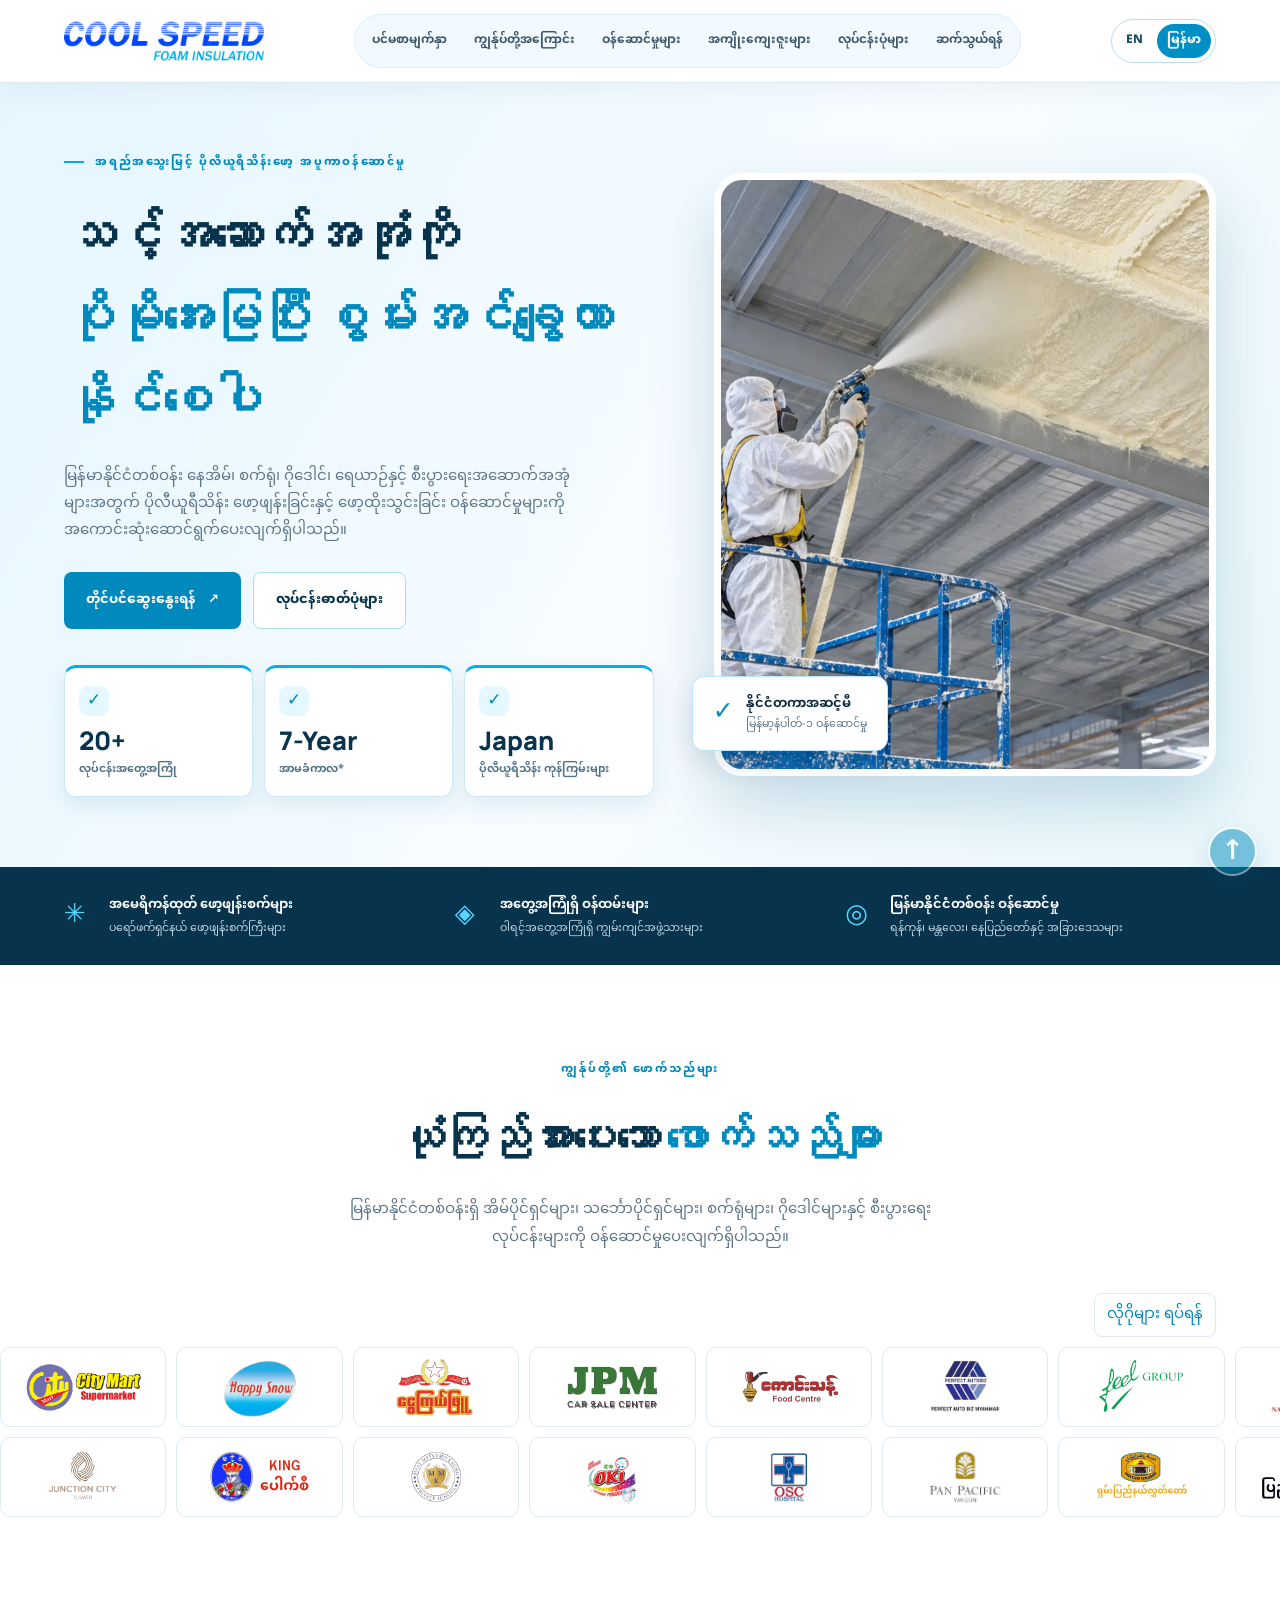
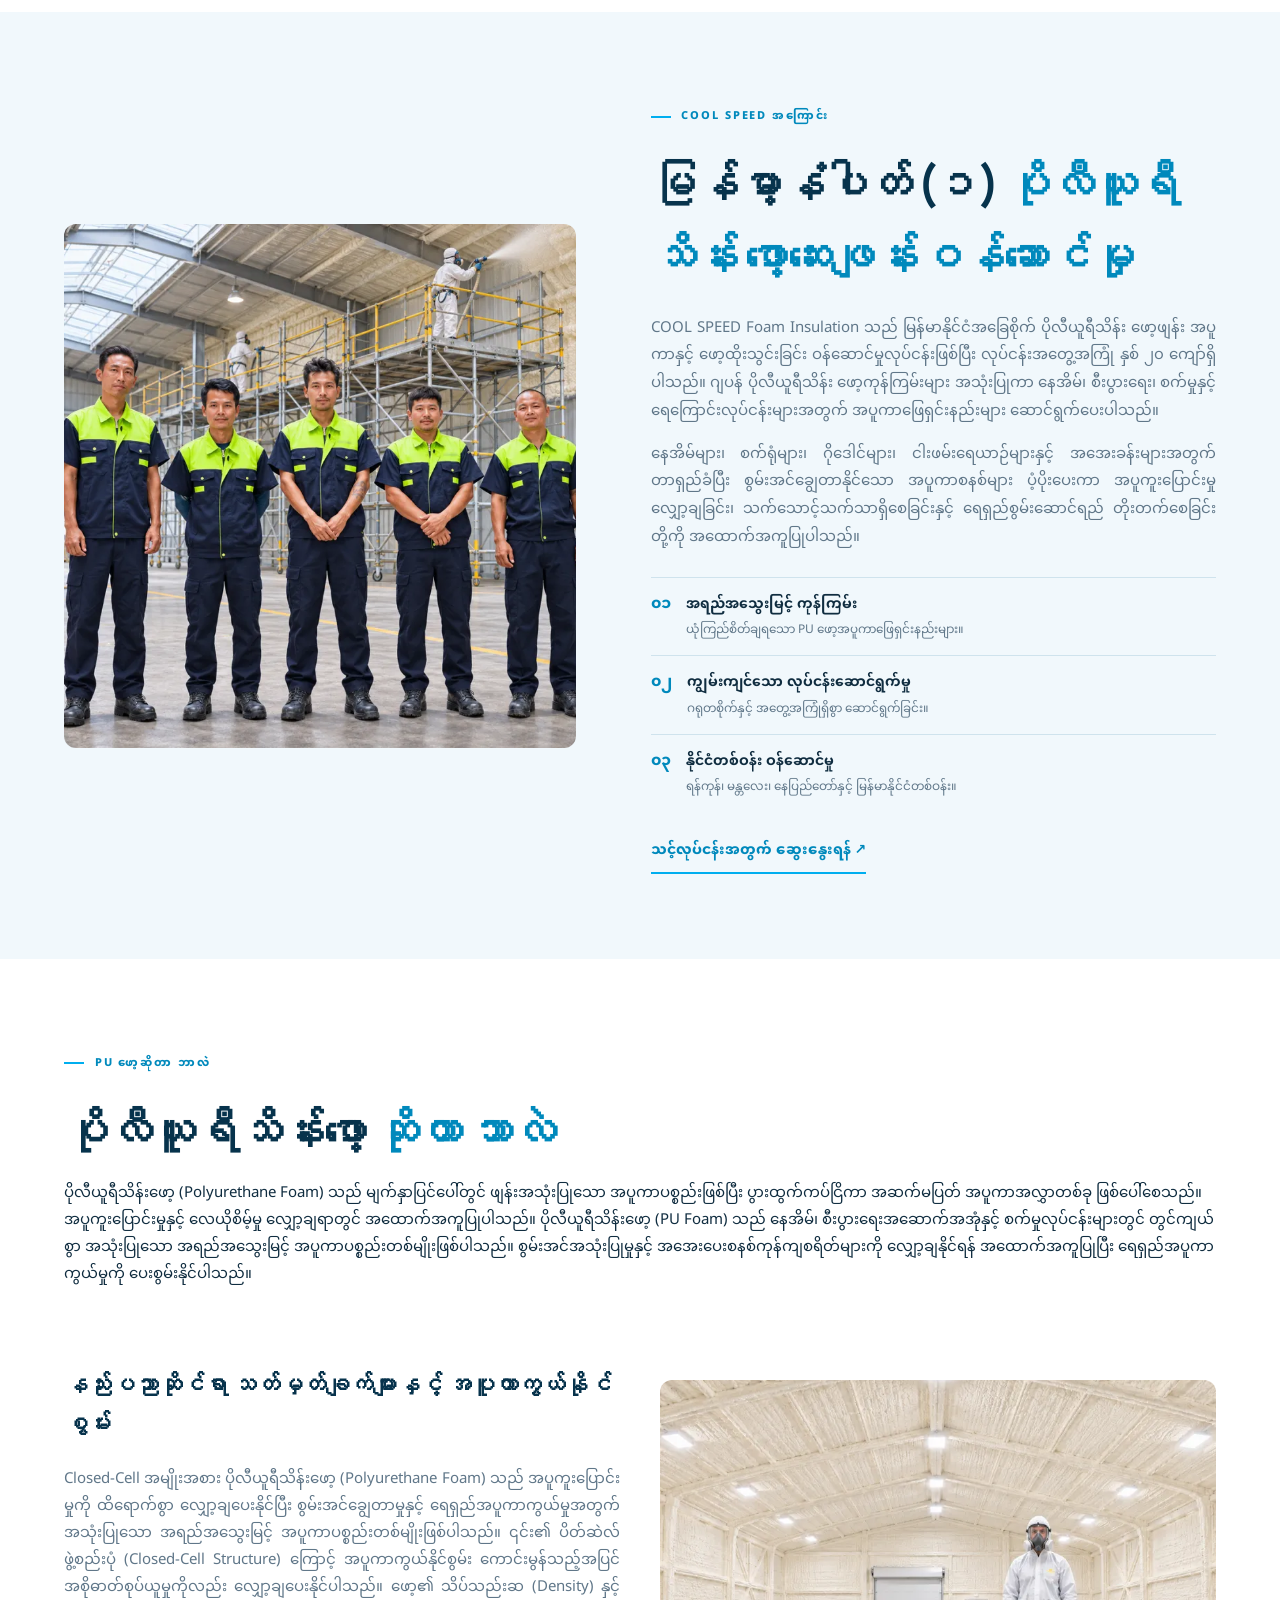
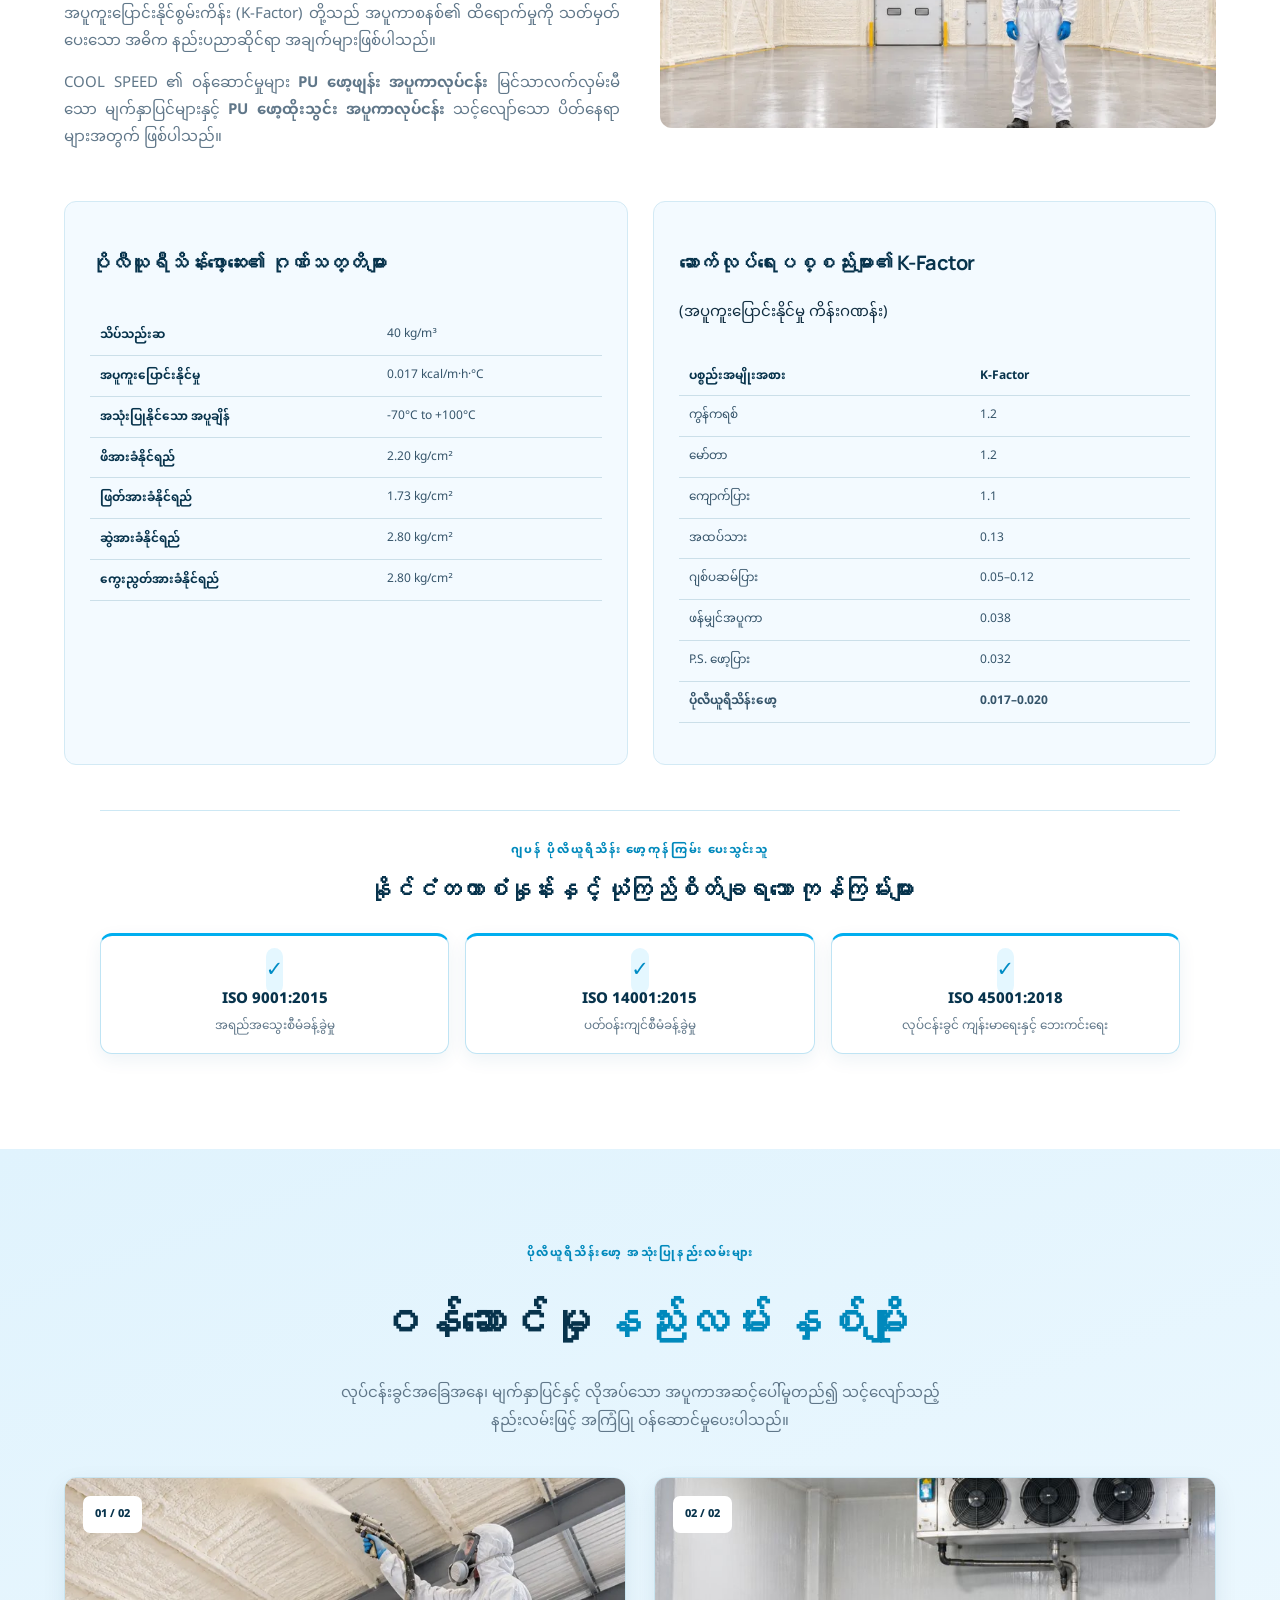
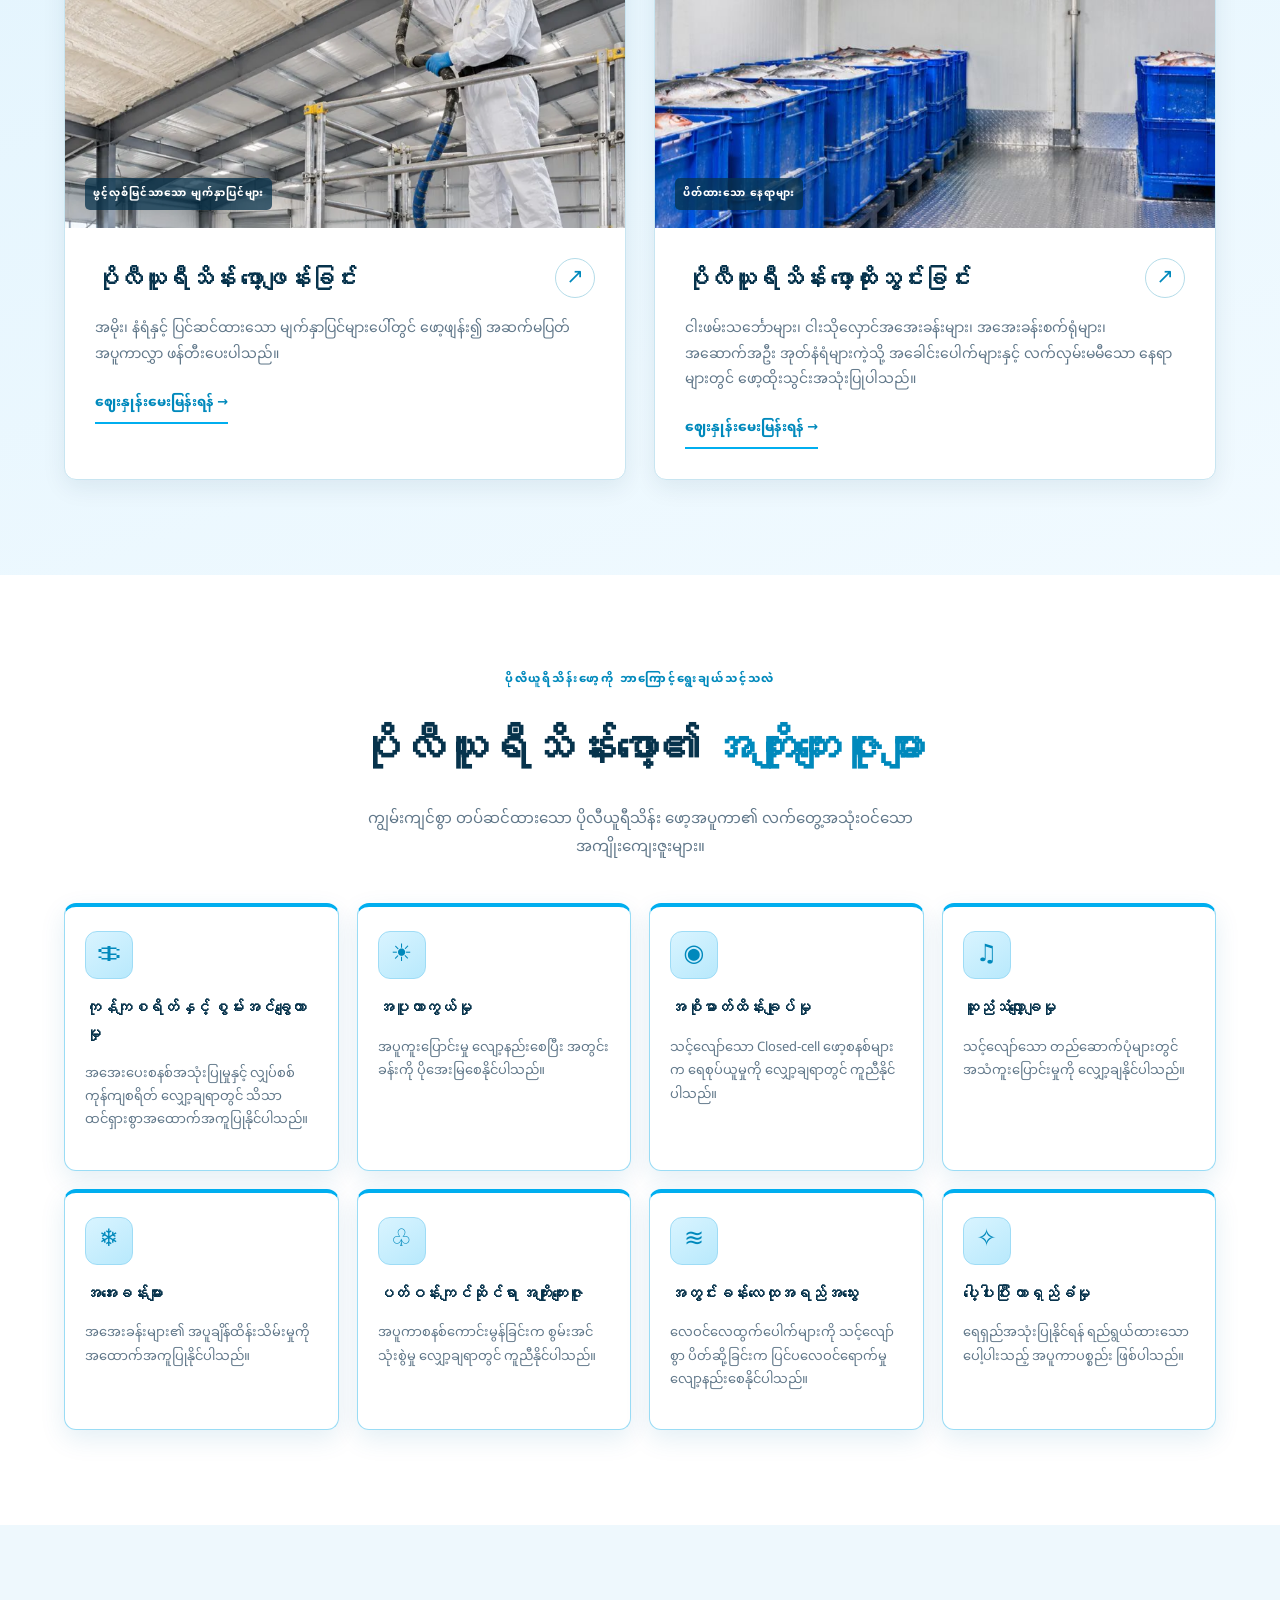
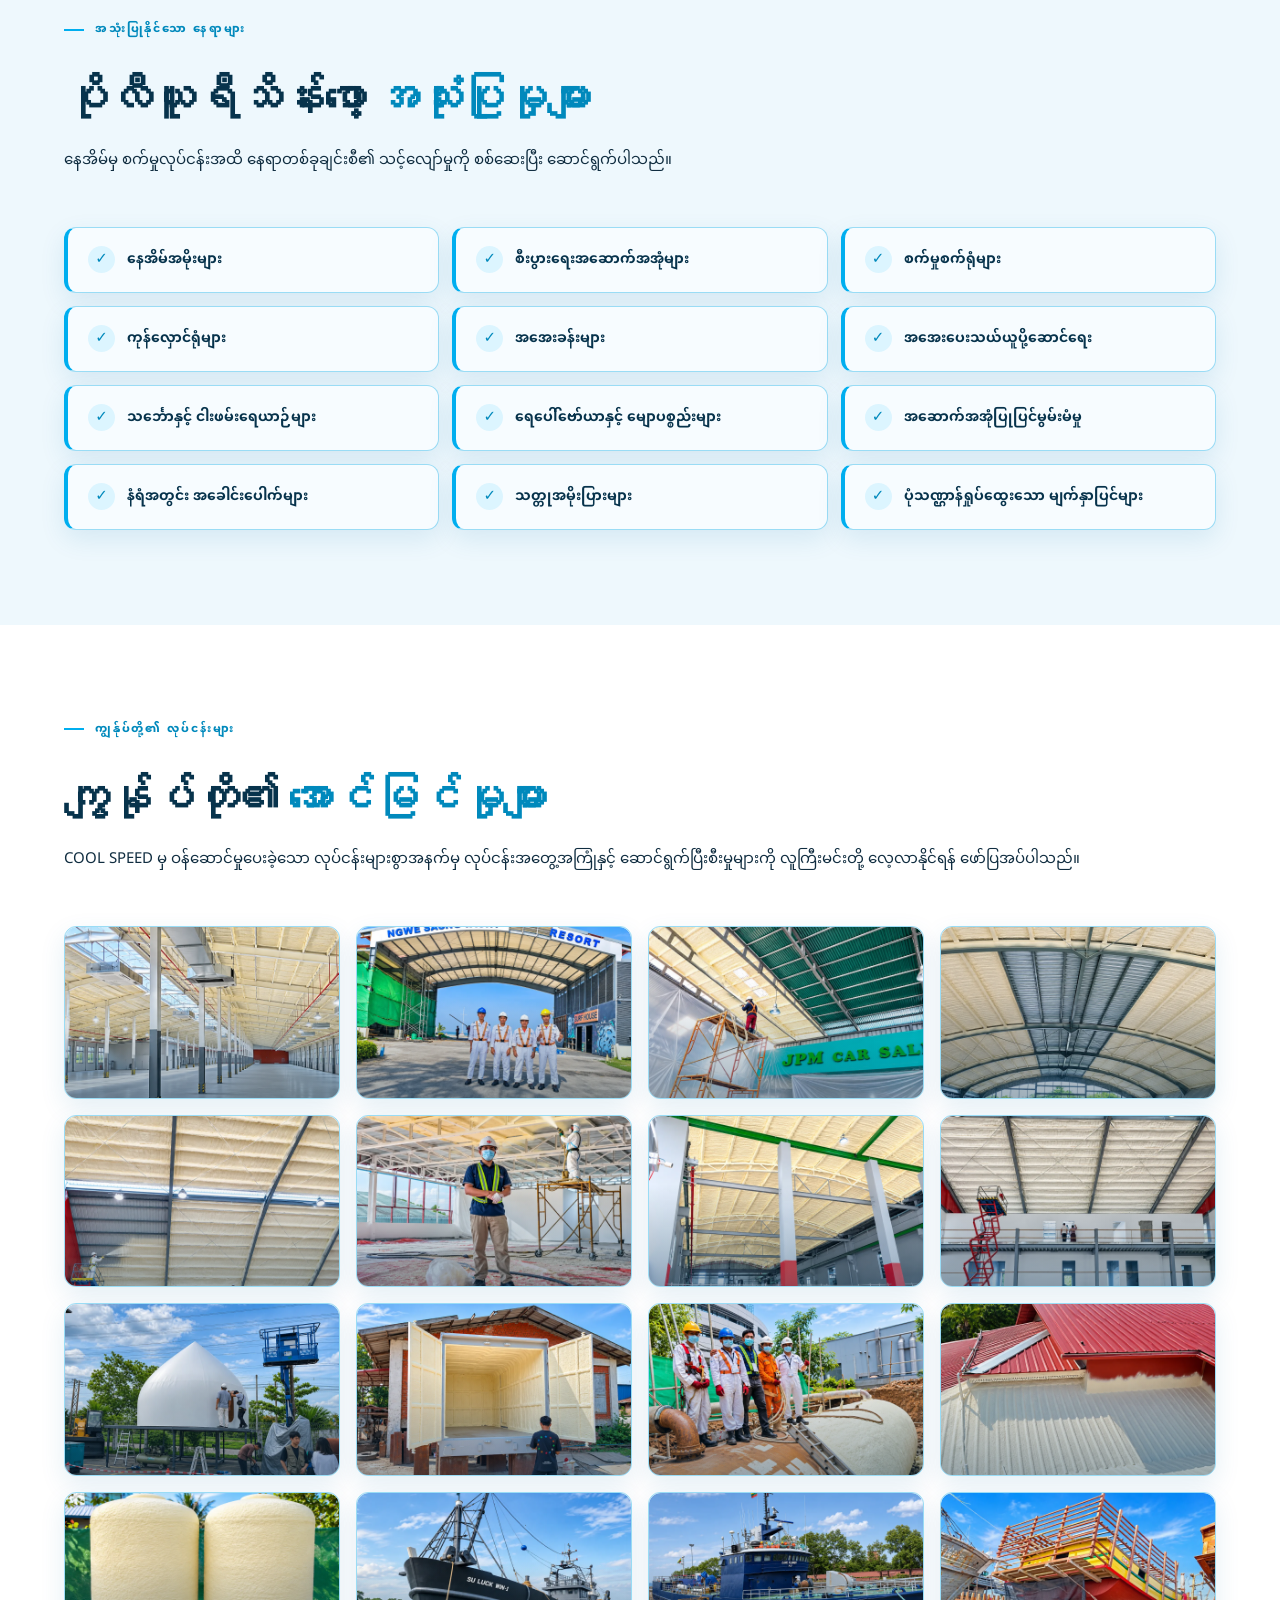
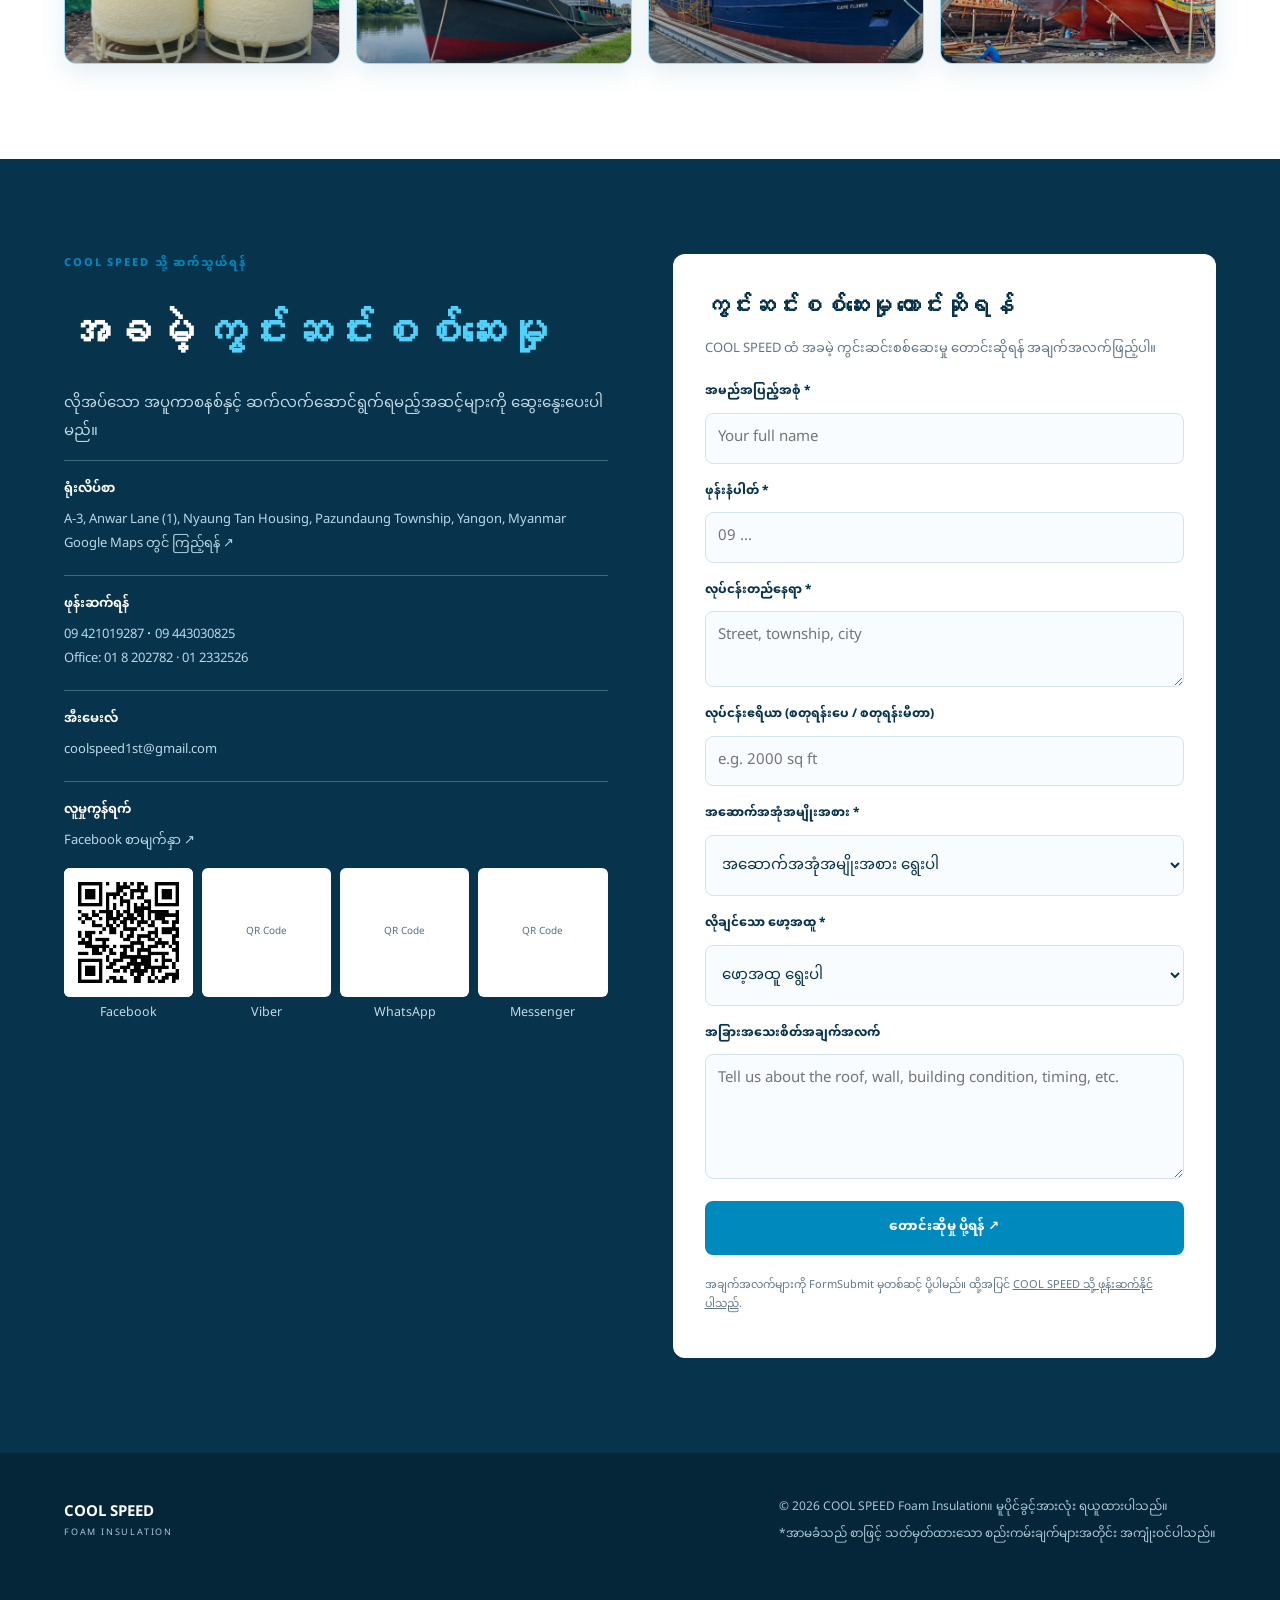
<file: cool-speed-bilingual/mm/index.html>
<!DOCTYPE html>

<html lang="my">
<head>
<meta charset="utf-8"/>
<meta content="width=device-width, initial-scale=1" name="viewport"/>
<meta content="#07334c" name="theme-color"/>
<title>ပိုလီယူရီသိန်း ဖော့ဖျန်း အပူကာနှင့် ဖော့ထိုးသွင်း ဝန်ဆောင်မှု မြန်မာ | COOL SPEED</title>
<meta content="COOL SPEED မှ ရန်ကုန်၊ မန္တလေး၊ နေပြည်တော်နှင့် မြန်မာနိုင်ငံတစ်ဝန်း ပိုလီယူရီသိန်း ဖော့ဖျန်း အပူကာ၊ ဖော့ထိုးသွင်းခြင်း ဝန်ဆောင်မှု။ အခမဲ့ လုပ်ငန်းခွင်စစ်ဆေးရန် ဆက်သွယ်ပါ။" name="description"/>
<meta content="index, follow" name="robots"/>
<meta content="website" property="og:type"/>
<meta content="မြန်မာနိုင်ငံ ပိုလီယူရီသိန်း ဖော့အပူကာ ဝန်ဆောင်မှု | COOL SPEED" property="og:title"/>
<meta content="ပိုလီယူရီသိန်း ဖော့ဖျန်းခြင်း၊ ဖော့ထိုးသွင်းခြင်းနှင့် အပူကာလုပ်ငန်းများ — COOL SPEED Foam Insulation" property="og:description"/>
<!-- Add a canonical URL after purchasing and connecting your domain. -->
<meta content="my_MM" property="og:locale"/>
<meta content="COOL SPEED Foam Insulation" property="og:site_name"/>
<meta content="MM-06" name="geo.region"/>
<meta content="Yangon, Myanmar" name="geo.placename"/>
<meta content="PU foam insulation Myanmar, PU foam injection Yangon, spray foam insulation Myanmar, roof insulation Yangon, COOL SPEED Foam Insulation" name="keywords"/>
<script type="application/ld+json">{"@context": "https://schema.org", "@type": "GeneralContractor", "name": "COOL SPEED Foam Insulation", "description": "မြန်မာနိုင်ငံတစ်ဝန်း PU ဖော့ဖျန်း အပူကာနှင့် ဖော့ထိုးသွင်းခြင်း ဝန်ဆောင်မှု", "email": "coolspeed1st@gmail.com", "telephone": "+959421019287", "address": {"@type": "PostalAddress", "streetAddress": "A-3, Anwar Lane (1), Nyaung Tan Housing", "addressLocality": "Pazundaung Township, Yangon", "addressCountry": "MM"}, "areaServed": ["Yangon", "Mandalay", "Naypyidaw", "Myanmar"], "sameAs": ["https://www.facebook.com/coolspeed2009"]}</script>
<link href="../style.css" rel="stylesheet"/>
<script defer="" src="../script.js">
</script>
<link href="https://fonts.googleapis.com" rel="preconnect"/>
<link crossorigin="" href="https://fonts.gstatic.com" rel="preconnect"/>
<link href="https://fonts.googleapis.com/css2?family=Inter:wght@400;500;600;700;800&amp;family=Manrope:wght@400;500;600;700;800&amp;display=swap" rel="stylesheet"/>
<link href="/" hreflang="en" rel="alternate"/><link href="/mm/" hreflang="my" rel="alternate"/><link href="/" hreflang="x-default" rel="alternate"/><link href="https://fonts.googleapis.com/css2?family=Noto+Sans+Myanmar:wght@400;500;600;700;800&display=swap" rel="stylesheet"/>
</head>
<body>
<a class="skip-link" href="#main">
   အကြောင်းအရာသို့ သွားရန်
  </a>
<header class="site-header">
<div class="container header-inner">
<a aria-label="COOL SPEED home" class="brand" href="#home">
<img alt="COOL SPEED Foam Insulation Logo" class="brand-logo" src="../images/logo.png"/>
</a>
<nav aria-label="Main navigation" class="nav" id="main-navigation">
<a href="#home">
      ပင်မစာမျက်နှာ
     </a>
<a href="#about">
      ကျွန်ုပ်တို့အကြောင်း
     </a>
<a href="#types">
      ဝန်ဆောင်မှုများ
     </a>
<a href="#benefits">
      အကျိုးကျေးဇူးများ
     </a>
<a href="#projects">
      လုပ်ငန်းပုံများ
     </a>
<a href="#contact">
      ဆက်သွယ်ရန်
     </a>
</nav>
<button aria-controls="main-navigation" aria-expanded="false" aria-label="Open navigation menu" class="menu-toggle" id="menu-toggle" type="button">
<span>
</span>
<span>
</span>
<span>
</span>
</button>

<div class="language-switch" aria-label="Language selection">
  <a href="../index.html"
     lang="en">EN</a>

  <a href="./index.html"
     lang="my"
     class="is-current"
     aria-current="page">မြန်မာ</a>
</div>

</div>
</header>
<main id="main">
<section class="hero" id="home">
<div class="container hero-grid">
<div class="hero-copy">
<p class="eyebrow">
<span class="eyebrow-line">
</span>
       အရည်အသွေးမြင့် ပိုလီယူရီသိန်းဖော့ အပူကာဝန်ဆောင်မှု
      </p>
<h1>
       သင့်အဆောက်အအုံကို
       <br/>
<em>
        ပိုမိုအေးမြပြီး စွမ်းအင်ချွေတာနိုင်စေပါ
       </em>
</h1>
<p class="hero-lead">
       မြန်မာနိုင်ငံတစ်ဝန်း နေအိမ်၊ စက်ရုံ၊ ဂိုဒေါင်၊ ရေယာဉ်နှင့် စီးပွားရေးအဆောက်အအုံများအတွက် ပိုလီယူရီသိန်း ဖော့ဖျန်းခြင်းနှင့် ဖော့ထိုးသွင်းခြင်း ဝန်ဆောင်မှုများကို အကောင်းဆုံးဆောင်ရွက်ပေးလျက်ရှိပါသည်။
      </p>
<div class="hero-actions">
<a class="btn btn-primary" href="#contact">
        တိုင်ပင်ဆွေးနွေးရန်
        <span aria-hidden="true">
         ↗
        </span>
</a>
<a class="btn btn-outline" href="#projects">
        လုပ်ငန်းဓာတ်ပုံများ
       </a>
</div>
<div aria-label="Why choose COOL SPEED" class="hero-highlights">
<div class="hero-stat">
<span aria-hidden="true" class="stat-icon">
         ✓
        </span>
<strong>
         20+
        </strong>
<span>
         လုပ်ငန်းအတွေ့အကြုံ
        </span>
</div>
<div class="hero-stat">
<span aria-hidden="true" class="stat-icon">
         ✓
        </span>
<strong>
         7-Year
        </strong>
<span>
         အာမခံကာလ*
        </span>
</div>
<div class="hero-stat">
<span aria-hidden="true" class="stat-icon">
         ✓
        </span>
<strong>
         Japan
        </strong>
<span>
         ပိုလီယူရီသိန်း ကုန်ကြမ်းများ
        </span>
</div>
</div>
</div>
<div class="hero-visual">
<div class="hero-photo">
<img alt="PU foam insulation installation by COOL SPEED" fetchpriority="high" height="720" src="../images/hero.webp" width="900">
</img></div>
<div class="hero-float">
<span class="float-icon">
        ✓
       </span>
<span>
<strong>
         နိုင်ငံတကာအဆင့်မီ
        </strong>
<small>
         မြန်မာ့နံပါတ်-၁ ဝန်ဆောင်မှု
        </small>
</span>
</div>
</div>
</div>
</section>
<section aria-label="Service advantages" class="trust-strip">
<div class="container trust-grid">
<div>
<span class="trust-symbol">
       ✳
      </span>
<strong>
       အမေရိကန်ထုတ် ဖော့ဖျန်းစက်များ
      </strong>
<small>
       ပရော်ဖက်ရှင်နယ် ဖော့ဖျန်းစက်ကြီးများ
      </small>
</div>
<div>
<span class="trust-symbol">
       ◈
      </span>
<strong>
       အတွေ့အကြုံရှိ ဝန်ထမ်းများ
      </strong>
<small>
       ဝါရင့်အတွေ့အကြုံရှိ ကျွမ်းကျင်အဖွဲ့သားများ
      </small>
</div>
<div>
<span class="trust-symbol">
       ◎
      </span>
<strong>
       မြန်မာနိုင်ငံတစ်ဝန်း ဝန်ဆောင်မှု
      </strong>
<small>
       ရန်ကုန်၊ မန္တလေး၊ နေပြည်တော်နှင့် အခြားဒေသများ
      </small>
</div>
</div>
</section>
<section class="section customers" id="customers">
<div class="container">
<div class="center-heading">
<p class="eyebrow">
       ကျွန်ုပ်တို့၏ ဖောက်သည်များ
      </p>
<h2>
       ယုံကြည်အားပေးသော
       <span>
        ဖောက်သည်များ
       </span>
</h2>
<p>
       မြန်မာနိုင်ငံတစ်ဝန်းရှိ အိမ်ပိုင်ရှင်များ၊ သင်္ဘောပိုင်ရှင်များ၊ စက်ရုံများ၊ ဂိုဒေါင်များနှင့် စီးပွားရေးလုပ်ငန်းများကို ဝန်ဆောင်မှုပေးလျက်ရှိပါသည်။
      </p>
</div>
</div>
<div class="logo-gallery">
<button class="logo-toggle" hidden="" type="button">လိုဂိုရွေ့လျားမှု ရပ်ရန်</button>
<div aria-label="Customer logos, row 1" class="logo-row" role="group">
<ul class="logo-track">
<li class="logo-item"><img alt="Customer logo 1" height="80" loading="lazy" src="../images/customers/customer-1.svg" width="160"/></li>
<li class="logo-item"><img alt="Customer logo 2" height="80" loading="lazy" src="../images/customers/customer-2.svg" width="160"/></li>
<li class="logo-item"><img alt="Customer logo 3" height="80" loading="lazy" src="../images/customers/customer-3.svg" width="160"/></li>
<li class="logo-item"><img alt="Customer logo 4" height="80" loading="lazy" src="../images/customers/customer-4.svg" width="160"/></li>
<li class="logo-item"><img alt="Customer logo 1" height="80" loading="lazy" src="../images/customers/customer-5.svg" width="160"/></li>
<li class="logo-item"><img alt="Customer logo 2" height="80" loading="lazy" src="../images/customers/customer-6.svg" width="160"/></li>
<li class="logo-item"><img alt="Customer logo 3" height="80" loading="lazy" src="../images/customers/customer-7.svg" width="160"/></li>
<li class="logo-item"><img alt="Customer logo 4" height="80" loading="lazy" src="../images/customers/customer-8.svg" width="160"/></li>
<li class="logo-item"><img alt="Customer logo 3" height="80" loading="lazy" src="../images/customers/customer-9.svg" width="160"/></li>
<li class="logo-item"><img alt="Customer logo 4" height="80" loading="lazy" src="../images/customers/customer-10.svg" width="160"/></li>
</ul>
</div>
<div aria-label="Customer logos, row 2" class="logo-row" role="group">
<ul class="logo-track">
<li class="logo-item"><img alt="Customer logo 5" height="80" loading="lazy" src="../images/customers/customer-11.svg" width="160"/></li>
<li class="logo-item"><img alt="Customer logo 6" height="80" loading="lazy" src="../images/customers/customer-12.svg" width="160"/></li>
<li class="logo-item"><img alt="Customer logo 7" height="80" loading="lazy" src="../images/customers/customer-13.svg" width="160"/></li>
<li class="logo-item"><img alt="Customer logo 8" height="80" loading="lazy" src="../images/customers/customer-14.svg" width="160"/></li>
<li class="logo-item"><img alt="Customer logo 1" height="80" loading="lazy" src="../images/customers/customer-15.svg" width="160"/></li>
<li class="logo-item"><img alt="Customer logo 2" height="80" loading="lazy" src="../images/customers/customer-16.svg" width="160"/></li>
<li class="logo-item"><img alt="Customer logo 3" height="80" loading="lazy" src="../images/customers/customer-17.svg" width="160"/></li>
<li class="logo-item"><img alt="Customer logo 4" height="80" loading="lazy" src="../images/customers/customer-18.svg" width="160"/></li>
<li class="logo-item"><img alt="Customer logo 3" height="80" loading="lazy" src="../images/customers/customer-19.svg" width="160"/></li>
<li class="logo-item"><img alt="Customer logo 4" height="80" loading="lazy" src="../images/customers/customer-20.svg" width="160"/></li>
</ul>
</div>
</div>
</section>
<section class="section about" id="about">
<div class="container about-grid">
<div class="about-media">
<div class="about-photo">
<img alt="PU foam insulation project work" height="850" loading="lazy" src="../images/about.webp" width="780"/>
</div>
</div>
<div class="about-copy">
<p class="eyebrow">
<span class="eyebrow-line">
</span>
       COOL SPEED အကြောင်း
      </p>
<h2>
       မြန်မာ့နံပါတ် (၁)
       <span>
        ပိုလီယူရီသိန်း ဖော့ဆေးဖျန်းဝန်ဆောင်မှု
       </span>
</h2>
<p>
        COOL SPEED Foam Insulation သည် မြန်မာနိုင်ငံအခြေစိုက် ပိုလီယူရီသိန်း ဖော့ဖျန်း အပူကာနှင့် ဖော့ထိုးသွင်းခြင်း ဝန်ဆောင်မှုလုပ်ငန်းဖြစ်ပြီး လုပ်ငန်းအတွေ့အကြုံ နှစ် ၂၀ ကျော်ရှိပါသည်။ ဂျပန် ပိုလီယူရီသိန်း ဖော့ကုန်ကြမ်းများ အသုံးပြုကာ နေအိမ်၊ စီးပွားရေး၊ စက်မှုနှင့် ရေကြောင်းလုပ်ငန်းများအတွက် အပူကာဖြေရှင်းနည်းများ ဆောင်ရွက်ပေးပါသည်။
      </p>
<p>
        နေအိမ်များ၊ စက်ရုံများ၊ ဂိုဒေါင်များ၊ ငါးဖမ်းရေယာဉ်များနှင့် အအေးခန်းများအတွက် တာရှည်ခံပြီး စွမ်းအင်ချွေတာနိုင်သော အပူကာစနစ်များ ပံ့ပိုးပေးကာ အပူကူးပြောင်းမှုလျှော့ချခြင်း၊ သက်သောင့်သက်သာရှိစေခြင်းနှင့် ရေရှည်စွမ်းဆောင်ရည် တိုးတက်စေခြင်းတို့ကို အထောက်အကူပြုပါသည်။
      </p>
<div class="feature-list">
<div>
<span>
         ၀၁
        </span>
<div>
<strong>
          အရည်အသွေးမြင့် ကုန်ကြမ်း
         </strong>
<small>
          ယုံကြည်စိတ်ချရသော PU ဖော့အပူကာဖြေရှင်းနည်းများ။
         </small>
</div>
</div>
<div>
<span>
         ၀၂
        </span>
<div>
<strong>
            ကျွမ်းကျင်သော လုပ်ငန်းဆောင်ရွက်မှု
         </strong>
<small>
          ဂရုတစိုက်နှင့် အတွေ့အကြုံရှိစွာ ဆောင်ရွက်ခြင်း။
         </small>
</div>
</div>
<div>
<span>
         ၀၃
        </span>
<div>
<strong>
        နိုင်ငံတစ်ဝန်း ဝန်ဆောင်မှု
         </strong>
<small>
          ရန်ကုန်၊ မန္တလေး၊ နေပြည်တော်နှင့် မြန်မာနိုင်ငံတစ်ဝန်း။
         </small>
</div>
</div>
</div>
<a class="text-link" href="#contact">
       သင့်လုပ်ငန်းအတွက် ဆွေးနွေးရန်
       <span aria-hidden="true">
        ↗
       </span>
</a>
</div>
</div>
</section>
<section class="section foam-info" id="foam">
<div class="container">
<div class="section-heading">
<div>
<p class="eyebrow">
<span class="eyebrow-line">
</span>
        PU ဖော့ဆိုတာ ဘာလဲ
       </p>
<h2>
        ပိုလီယူရီသိန်းဖော့
        <span>
        ဆိုတာ ဘာလဲ
        </span>
</h2>
<p class="section-heading-paragraph">
       ပိုလီယူရီသိန်းဖော့ (Polyurethane Foam) သည် မျက်နှာပြင်ပေါ်တွင် ဖျန်းအသုံးပြုသော အပူကာပစ္စည်းဖြစ်ပြီး ပွားထွက်ကပ်ငြိကာ အဆက်မပြတ် အပူကာအလွှာတစ်ခု ဖြစ်ပေါ်စေသည်။ အပူကူးပြောင်းမှုနှင့် လေယိုစိမ့်မှု လျှော့ချရာတွင် အထောက်အကူပြုပါသည်။ ပိုလီယူရီသိန်းဖော့ (PU Foam) သည် နေအိမ်၊ စီးပွားရေးအဆောက်အအုံနှင့် စက်မှုလုပ်ငန်းများတွင် တွင်ကျယ်စွာ အသုံးပြုသော အရည်အသွေးမြင့် အပူကာပစ္စည်းတစ်မျိုးဖြစ်ပါသည်။ စွမ်းအင်အသုံးပြုမှုနှင့် အအေးပေးစနစ်ကုန်ကျစရိတ်များကို လျှော့ချနိုင်ရန် အထောက်အကူပြုပြီး ရေရှည်အပူကာကွယ်မှုကို ပေးစွမ်းနိုင်ပါသည်။
      </p>
</div>
</div>
<div class="foam-intro">
<div>
<h3>
        နည်းပညာဆိုင်ရာ သတ်မှတ်ချက်များနှင့် အပူကာကွယ်နိုင်စွမ်း
       </h3>
<p>
        Closed-Cell အမျိုးအစား ပိုလီယူရီသိန်းဖော့ (Polyurethane Foam) သည် အပူကူးပြောင်းမှုကို ထိရောက်စွာ လျှော့ချပေးနိုင်ပြီး စွမ်းအင်ချွေတာမှုနှင့် ရေရှည်အပူကာကွယ်မှုအတွက် အသုံးပြုသော အရည်အသွေးမြင့် အပူကာပစ္စည်းတစ်မျိုးဖြစ်ပါသည်။ ၎င်း၏ ပိတ်ဆဲလ်ဖွဲ့စည်းပုံ (Closed-Cell Structure) ကြောင့် အပူကာကွယ်နိုင်စွမ်း ကောင်းမွန်သည့်အပြင် အစိုဓာတ်စုပ်ယူမှုကိုလည်း လျှော့ချပေးနိုင်ပါသည်။ ဖော့၏ သိပ်သည်းဆ (Density) နှင့် အပူကူးပြောင်းနိုင်စွမ်းကိန်း (K-Factor) တို့သည် အပူကာစနစ်၏ ထိရောက်မှုကို သတ်မှတ်ပေးသော အဓိက နည်းပညာဆိုင်ရာ အချက်များဖြစ်ပါသည်။
       </p>
<p>
        COOL SPEED ၏ ဝန်ဆောင်မှုများ
        <strong>
         PU ဖော့ဖျန်း အပူကာလုပ်ငန်း
        </strong>
        မြင်သာလက်လှမ်းမီသော မျက်နှာပြင်များနှင့်
        <strong>
         PU ဖော့ထိုးသွင်း အပူကာလုပ်ငန်း
        </strong>
        သင့်လျော်သော ပိတ်နေရာများအတွက် ဖြစ်ပါသည်။
       </p>
</div>
<img alt="Illustrative spray foam insulation installation" loading="lazy" src="../images/about-pu-foam-insulation-cool-speed.webp"/>
</div>
<div class="technical-grid">
<div class="tech-card">
<h3>
        ပိုလီယူရီသိန်းဖော့ဆေး၏ ဂုဏ်သတ္တိများ
       </h3>
<div class="table-scroll">
<table>
<tbody>
<tr>
<th>
            သိပ်သည်းဆ
           </th>
<td>
            40 kg/m³
           </td>
</tr>
<tr>
<th>
            အပူကူးပြောင်းနိုင်မှု
           </th>
<td>
            0.017 kcal/m·h·°C
           </td>
</tr>
<tr>
<th>
            အသုံးပြုနိုင်သော အပူချိန်
           </th>
<td>
            −70°C to +100°C
           </td>
</tr>
<tr>
<th>
            ဖိအားခံနိုင်ရည်
           </th>
<td>
            2.20 kg/cm²
           </td>
</tr>
<tr>
<th>
            ဖြတ်အားခံနိုင်ရည်
           </th>
<td>
            1.73 kg/cm²
           </td>
</tr>
<tr>
<th>
            ဆွဲအားခံနိုင်ရည်
           </th>
<td>
            2.80 kg/cm²
           </td>
</tr>
<tr>
<th>
            ကွေးညွတ်အားခံနိုင်ရည်
           </th>
<td>
            2.80 kg/cm²
           </td>
</tr>
</tbody>
</table>
</div>
</div>
<div class="tech-card">
<h3>
        ဆောက်လုပ်ရေးပစ္စည်းများ၏ K-Factor
       </h3>
<p>(အပူကူးပြောင်းနိုင်မှု ကိန်းဂဏန်း)</p>
<div class="table-scroll">
<table>
<thead>
<tr>
<th>
            ပစ္စည်းအမျိုးအစား
           </th>
<th>
            K-Factor
           </th>
</tr>
</thead>
<tbody>
<tr>
<td>
            ကွန်ကရစ်
           </td>
<td>
            1.2
           </td>
</tr>
<tr>
<td>
            မော်တာ
           </td>
<td>
            1.2
           </td>
</tr>
<tr>
<td>
            ကျောက်ပြား
           </td>
<td>
            1.1
           </td>
</tr>
<tr>
<td>
            အထပ်သား
           </td>
<td>
            0.13
           </td>
</tr>
<tr>
<td>
            ဂျစ်ပဆမ်ပြား
           </td>
<td>
            0.05–0.12
           </td>
</tr>
<tr>
<td>
            ဖန်မျှင်အပူကာ
           </td>
<td>
            0.038
           </td>
</tr>
<tr>
<td>
            P.S. ဖော့ပြား
           </td>
<td>
            0.032
           </td>
</tr>
<tr>
<td>
<strong>
             ပိုလီယူရီသိန်းဖော့
            </strong>
</td>
<td>
<strong>
             0.017–0.020
            </strong>
</td>
</tr>
</tbody>
</table>
</div>
</div>
</div>
</div>
<div class="foam-certifications">
<div class="iso-heading">
<p class="eyebrow">
            ဂျပန် ပိုလီယူရီသိန်း ဖော့ကုန်ကြမ်း ပေးသွင်းသူ
        </p>
<h3>နိုင်ငံတကာစံနှုန်းနှင့် ယုံကြည်စိတ်ချရသော ကုန်ကြမ်းများ</h3>
</div>
<div class="iso-grid">
<article class="iso-card">
<span aria-hidden="true" class="iso-icon">✓</span>
<h4>ISO 9001:2015</h4>
<p>အရည်အသွေးစီမံခန့်ခွဲမှု</p>
</article>
<article class="iso-card">
<span aria-hidden="true" class="iso-icon">✓</span>
<h4>ISO 14001:2015</h4>
<p>ပတ်ဝန်းကျင်စီမံခန့်ခွဲမှု</p>
</article>
<article class="iso-card">
<span aria-hidden="true" class="iso-icon">✓</span>
<h4>ISO 45001:2018</h4>
<p>လုပ်ငန်းခွင် ကျန်းမာရေးနှင့် ဘေးကင်းရေး</p>
</article>
</div>
</div>
</section>
<section class="section types" id="types">
<div class="container">
<div class="center-heading">
<p class="eyebrow">
       ပိုလီယူရီသိန်းဖော့ အသုံးပြုနည်းလမ်းများ
      </p>
<h2>
        ဝန်ဆောင်မှု
       <span>
        နည်းလမ်း နှစ်မျိုး
       </span>
</h2>
<p>
       လုပ်ငန်းခွင်အခြေအနေ၊ မျက်နှာပြင်နှင့် လိုအပ်သော အပူကာအဆင့်ပေါ်မူတည်၍ သင့်လျော်သည့် နည်းလမ်းဖြင့် အကြံပြု ဝန်ဆောင်မှုပေးပါသည်။
      </p>
</div>
<div class="services-grid types-grid">
<article class="service-card">
<div class="service-media">
<img alt="Spray foam insulation on roof" height="530" loading="lazy" src="../images/services/pu-foam-insulation-cool-speed.webp" width="850"/>
<span class="service-index">
         01 / 02
        </span>
<span class="service-chip">
         ဖွင့်လှစ်မြင်သာသော မျက်နှာပြင်များ
        </span>
</div>
<div class="service-content">
<div class="service-title-row">
<h3>
          ပိုလီယူရီသိန်း ဖော့ဖျန်းခြင်း
         </h3>
<span aria-hidden="true" class="service-arrow">
          ↗
         </span>
</div>
<p>
         အမိုး၊ နံရံနှင့် ပြင်ဆင်ထားသော မျက်နှာပြင်များပေါ်တွင် ဖော့ဖျန်း၍ အဆက်မပြတ် အပူကာလွှာ ဖန်တီးပေးပါသည်။
        </p>
<a class="service-link" href="#contact">
         ဈေးနှုန်းမေးမြန်းရန်
         <span aria-hidden="true">
          →
         </span>
</a>
</div>
</article>
<article class="service-card">
<div class="service-media">
<img alt="PU foam injection for concealed spaces" height="530" loading="lazy" src="../images/services/pu-foam-injection.jpg" width="850"/>
<span class="service-index">
         02 / 02
        </span>
<span class="service-chip">
         ပိတ်ထားသော နေရာများ
        </span>
</div>
<div class="service-content">
<div class="service-title-row">
<h3>
          ပိုလီယူရီသိန်း ဖော့ထိုးသွင်းခြင်း
         </h3>
<span aria-hidden="true" class="service-arrow">
          ↗
         </span>
</div>
<p>
         ငါးဖမ်းသင်္ဘောများ၊ ငါးသိုလှောင်အအေးခန်းများ၊ အအေးခန်းစက်ရုံများ၊ အဆောက်အဦး အုတ်နံရံများကဲ့သို့ အခေါင်းပေါက်များနှင့် လက်လှမ်းမမီသော နေရာများတွင် ဖော့ထိုးသွင်းအသုံးပြုပါသည်။ 
        </p>
<a class="service-link" href="#contact">
         ဈေးနှုန်းမေးမြန်းရန်
         <span aria-hidden="true">
          →
         </span>
</a>
</div>
</article>
</div>
</div>
</section>
<section class="section benefits" id="benefits">
<div class="container">
<div class="center-heading">
<p class="eyebrow">
       ပိုလီယူရီသိန်းဖော့ကို ဘာကြောင့်ရွေးချယ်သင့်သလဲ
      </p>
<h2>
       ပိုလီယူရီသိန်းဖော့၏
       <span>
        အကျိုးကျေးဇူးများ
       </span>
</h2>
<p>
       ကျွမ်းကျင်စွာ တပ်ဆင်ထားသော ပိုလီယူရီသိန်း ဖော့အပူကာ၏ လက်တွေ့အသုံးဝင်သော အကျိုးကျေးဇူးများ။
      </p>
</div>
<div class="benefits-grid">
<article class="benefit-card">
<span aria-hidden="true" class="benefit-icon">
        ＄
       </span>
<h3>
        ကုန်ကျစရိတ်နှင့် စွမ်းအင်ချွေတာမှု
       </h3>
<p>
        အအေးပေးစနစ်အသုံးပြုမှုနှင့် လျှပ်စစ်ကုန်ကျစရိတ် လျှော့ချရာတွင် သိသာထင်ရှားစွာအထောက်အကူပြုနိုင်ပါသည်။
       </p>
</article>
<article class="benefit-card">
<span aria-hidden="true" class="benefit-icon">
        ☀
       </span>
<h3>
        အပူကာကွယ်မှု
       </h3>
<p>
        အပူကူးပြောင်းမှု လျော့နည်းစေပြီး အတွင်းခန်းကို ပိုအေးမြစေနိုင်ပါသည်။
       </p>
</article>
<article class="benefit-card">
<span aria-hidden="true" class="benefit-icon">
        ◉
       </span>
<h3>
        အစိုဓာတ်ထိန်းချုပ်မှု
       </h3>
<p>
        သင့်လျော်သော Closed-cell ဖော့စနစ်များက ရေစုပ်ယူမှုကို လျှော့ချရာတွင် ကူညီနိုင်ပါသည်။
       </p>
</article>
<article class="benefit-card">
<span aria-hidden="true" class="benefit-icon">
        ♫
       </span>
<h3>
        ဆူညံသံလျှော့ချမှု
       </h3>
<p>
        သင့်လျော်သော တည်ဆောက်ပုံများတွင် အသံကူးပြောင်းမှုကို လျှော့ချနိုင်ပါသည်။
       </p>
</article>
<article class="benefit-card">
<span aria-hidden="true" class="benefit-icon">
        ❄
       </span>
<h3>
        အအေးခန်းများ
       </h3>
<p>
        အအေးခန်းများ၏ အပူချိန်ထိန်းသိမ်းမှုကို အထောက်အကူပြုနိုင်ပါသည်။
       </p>
</article>
<article class="benefit-card">
<span aria-hidden="true" class="benefit-icon">
        ♧
       </span>
<h3>
        ပတ်ဝန်းကျင်ဆိုင်ရာ အကျိုးကျေးဇူး
       </h3>
<p>
        အပူကာစနစ်ကောင်းမွန်ခြင်းက စွမ်းအင်သုံးစွဲမှု လျှော့ချရာတွင် ကူညီနိုင်ပါသည်။
       </p>
</article>
<article class="benefit-card">
<span aria-hidden="true" class="benefit-icon">
        ≋
       </span>
<h3>
        အတွင်းခန်းလေထုအရည်အသွေး
       </h3>
<p>
        လေဝင်လေထွက်ပေါက်များကို သင့်လျော်စွာ ပိတ်ဆို့ခြင်းက ပြင်ပလေဝင်ရောက်မှု လျော့နည်းစေနိုင်ပါသည်။
       </p>
</article>
<article class="benefit-card">
<span aria-hidden="true" class="benefit-icon">
        ✧
       </span>
<h3>
        ပေါ့ပါးပြီး တာရှည်ခံမှု
       </h3>
<p>
        ရေရှည်အသုံးပြုနိုင်ရန် ရည်ရွယ်ထားသော ပေါ့ပါးသည့် အပူကာပစ္စည်း ဖြစ်ပါသည်။
       </p>
</article>
</div>
</div>
</section>
<section class="section applications" id="applications">
<div class="container">
<div class="section-heading">
<div>
<p class="eyebrow">
<span class="eyebrow-line">
</span>
        အသုံးပြုနိုင်သော နေရာများ
       </p>
<h2>
        ပိုလီယူရီသိန်းဖော့
        <span>
         အသုံးပြုမှုများ
        </span>
</h2>
<p>
       နေအိမ်မှ စက်မှုလုပ်ငန်းအထိ နေရာတစ်ခုချင်းစီ၏ သင့်လျော်မှုကို စစ်ဆေးပြီး ဆောင်ရွက်ပါသည်။
      </p>
</div>
</div>
<div class="application-list">
<div>
<span aria-hidden="true">
        ✓
       </span>
       နေအိမ်အမိုးများ
      </div>
<div>
<span aria-hidden="true">
        ✓
       </span>
       စီးပွားရေးအဆောက်အအုံများ
      </div>
<div>
<span aria-hidden="true">
        ✓
       </span>
       စက်မှုစက်ရုံများ
      </div>
<div>
<span aria-hidden="true">
        ✓
       </span>
       ကုန်လှောင်ရုံများ
      </div>
<div>
<span aria-hidden="true">
        ✓
       </span>
       အအေးခန်းများ
      </div>
<div>
<span aria-hidden="true">
        ✓
       </span>
       အအေးပေးသယ်ယူပို့ဆောင်ရေး
      </div>
<div>
<span aria-hidden="true">
        ✓
       </span>
       သင်္ဘောနှင့် ငါးဖမ်းရေယာဉ်များ
      </div>
<div>
<span aria-hidden="true">
        ✓
       </span>
       ရေပေါ်ဗော်ယာနှင့် မျောပစ္စည်းများ
      </div>
<div>
<span aria-hidden="true">
        ✓
       </span>
       အဆောက်အအုံပြုပြင်မွမ်းမံမှု
      </div>
<div>
<span aria-hidden="true">
        ✓
       </span>
       နံရံအတွင်း အခေါင်းပေါက်များ
      </div>
<div>
<span aria-hidden="true">
        ✓
       </span>
       သတ္တုအမိုးပြားများ
      </div>
<div>
<span aria-hidden="true">
        ✓
       </span>
       ပုံသဏ္ဌာန်ရှုပ်ထွေးသော မျက်နှာပြင်များ
      </div>
</div>
</div>
</section>
<section class="section projects" id="projects">
<div class="container">
<div class="section-heading">
<div>
<p class="eyebrow">
<span class="eyebrow-line">
</span>
        ကျွန်ုပ်တို့၏ လုပ်ငန်းများ
       </p>
<h2>
        ကျွန်ုပ်တို၏
        <span>
         အောင်မြင်မှုများ
        </span>
</h2>
<p>
       COOL SPEED မှ ဝန်ဆောင်မှုပေးခဲ့သော လုပ်ငန်းများစွာအနက်မှ လုပ်ငန်းအတွေ့အကြုံနှင့် ဆောင်ရွက်ပြီးစီးမှုများကို လူကြီးမင်းတို့ လေ့လာနိုင်ရန် ဖော်ပြအပ်ပါသည်။
      </p>
</div>
</div>
<div class="project-grid">
<figure class="project-tile">
<button aria-label="လုပ်ငန်းပုံ အကြီးကြည့်ရန်" class="project-zoom" type="button"><img alt="Illustrative PU foam application image 1" height="400" loading="lazy" src="../images/projects/project-1.webp" width="640"/></button>
</figure>
<figure class="project-tile">
<button aria-label="လုပ်ငန်းပုံ အကြီးကြည့်ရန်" class="project-zoom" type="button"><img alt="Illustrative PU foam application image 2" height="400" loading="lazy" src="../images/projects/project-2.webp" width="640"/></button>
</figure>
<figure class="project-tile">
<button aria-label="လုပ်ငန်းပုံ အကြီးကြည့်ရန်" class="project-zoom" type="button"><img alt="Illustrative PU foam application image 3" height="400" loading="lazy" src="../images/projects/project-3.webp" width="640"/></button>
</figure>
<figure class="project-tile">
<button aria-label="လုပ်ငန်းပုံ အကြီးကြည့်ရန်" class="project-zoom" type="button"><img alt="Illustrative PU foam application image 4" height="400" loading="lazy" src="../images/projects/project-4.webp" width="640"/></button>
</figure>
<figure class="project-tile">
<button aria-label="လုပ်ငန်းပုံ အကြီးကြည့်ရန်" class="project-zoom" type="button"><img alt="Illustrative PU foam application image 5" height="400" loading="lazy" src="../images/projects/project-5.webp" width="640"/></button>
</figure>
<figure class="project-tile">
<button aria-label="လုပ်ငန်းပုံ အကြီးကြည့်ရန်" class="project-zoom" type="button"><img alt="Illustrative PU foam application image 6" height="400" loading="lazy" src="../images/projects/project-6.webp" width="640"/></button>
</figure>
<figure class="project-tile">
<button aria-label="လုပ်ငန်းပုံ အကြီးကြည့်ရန်" class="project-zoom" type="button"><img alt="Illustrative PU foam application image 7" height="400" loading="lazy" src="../images/projects/project-7.webp" width="640"/></button>
</figure>
<figure class="project-tile">
<button aria-label="လုပ်ငန်းပုံ အကြီးကြည့်ရန်" class="project-zoom" type="button"><img alt="Illustrative PU foam application image 8" height="400" loading="lazy" src="../images/projects/project-8.webp" width="640"/></button>
</figure>
<figure class="project-tile">
<button aria-label="လုပ်ငန်းပုံ အကြီးကြည့်ရန်" class="project-zoom" type="button"><img alt="Illustrative PU foam application image 9" height="400" loading="lazy" src="../images/projects/project-9.webp" width="640"/></button>
</figure>
<figure class="project-tile">
<button aria-label="လုပ်ငန်းပုံ အကြီးကြည့်ရန်" class="project-zoom" type="button"><img alt="Illustrative PU foam application image 10" height="400" loading="lazy" src="../images/projects/project-10.webp" width="640"/></button>
</figure>
<figure class="project-tile">
<button aria-label="လုပ်ငန်းပုံ အကြီးကြည့်ရန်" class="project-zoom" type="button"><img alt="Illustrative PU foam application image 11" height="400" loading="lazy" src="../images/projects/project-11.webp" width="640"/></button>
</figure>
<figure class="project-tile">
<button aria-label="လုပ်ငန်းပုံ အကြီးကြည့်ရန်" class="project-zoom" type="button"><img alt="Illustrative PU foam application image 12" height="400" loading="lazy" src="../images/projects/project-12.webp" width="640"/></button>
</figure>
<figure class="project-tile">
<button aria-label="လုပ်ငန်းပုံ အကြီးကြည့်ရန်" class="project-zoom" type="button"><img alt="Illustrative PU foam application image 13" height="400" loading="lazy" src="../images/projects/project-13.webp" width="640"/></button>
</figure>
<figure class="project-tile">
<button aria-label="လုပ်ငန်းပုံ အကြီးကြည့်ရန်" class="project-zoom" type="button"><img alt="Illustrative PU foam application image 14" height="400" loading="lazy" src="../images/projects/project-14.webp" width="640"/></button>
</figure>
<figure class="project-tile">
<button aria-label="လုပ်ငန်းပုံ အကြီးကြည့်ရန်" class="project-zoom" type="button"><img alt="Illustrative PU foam application image 15" height="400" loading="lazy" src="../images/projects/project-15.webp" width="640"/></button>
</figure>
<figure class="project-tile">
<button aria-label="လုပ်ငန်းပုံ အကြီးကြည့်ရန်" class="project-zoom" type="button"><img alt="Illustrative PU foam application image 16" height="400" loading="lazy" src="../images/projects/project-16.webp" width="640"/></button>
</figure>
</div>
</div>
</section>
<section class="section contact" id="contact">
<div class="container contact-grid">
<div class="contact-info">
<p class="eyebrow">
       COOL SPEED သို့ ဆက်သွယ်ရန်
      </p>
<h2>
       အခမဲ့
       <span>
        ကွင်းဆင်းစစ်ဆေးမှု
       </span>
</h2>
<p>
       လိုအပ်သော အပူကာစနစ်နှင့် ဆက်လက်ဆောင်ရွက်ရမည့်အဆင့်များကို ဆွေးနွေးပေးပါမည်။
      </p>
<div class="contact-areas">
<strong>
        ရုံးလိပ်စာ
       </strong>
<span>
        A-3, Anwar Lane (1), Nyaung Tan Housing, Pazundaung Township, Yangon, Myanmar
       </span>
<a href="https://maps.app.goo.gl/JZz66HcBb2YQnjN1A" rel="noopener noreferrer" target="_blank">
        Google Maps တွင် ကြည့်ရန် ↗
       </a>
</div>
<div class="contact-areas">
<strong>
        ဖုန်းဆက်ရန်
       </strong>
<a href="tel:+959421019287">
        09 421019287
       </a>
       ·
       <a href="tel:+959443030825">
        09 443030825
       </a>
<span>
        Office: 01 8 202782 · 01 2332526
       </span>
</div>
<div class="contact-areas">
<strong>
        အီးမေးလ်
       </strong>
<a href="mailto:coolspeed1st@gmail.com">
        coolspeed1st@gmail.com
       </a>
</div>
<div class="contact-areas">
<strong>
        လူမှုကွန်ရက်
       </strong>
<a href="https://www.facebook.com/coolspeed2009" rel="noopener noreferrer" target="_blank">
        Facebook စာမျက်နှာ ↗
       </a>
<div class="social-qr">
<div>
<img alt="QR code linking to COOL SPEED Facebook page" src="../images/facebook-qr.png"/>
<small>
          Facebook
         </small>
</div>
<div>
<div class="qr-placeholder">
          QR Code
         </div>
<small>
          Viber
         </small>
</div>
<div>
<div class="qr-placeholder">
          QR Code
         </div>
<small>
          WhatsApp
         </small>
</div>
<div>
<div class="qr-placeholder">
          QR Code
         </div>
<small>
          Messenger
         </small>
</div>
</div>
</div>
</div>
<div class="contact-panel">
<h3>
       ကွင်းဆင်းစစ်ဆေးမှု တောင်းဆိုရန်
      </h3>
<p>
       COOL SPEED ထံ အခမဲ့ ကွင်းဆင်းစစ်ဆေးမှု တောင်းဆိုရန် အချက်အလက်ဖြည့်ပါ။
      </p>
<form action="https://formsubmit.co/coolspeed1st@gmail.com" id="survey-form" method="post">
<input name="_subject" type="hidden" value="COOL SPEED - Site Survey Request"/>
<label for="customer-name">
        အမည်အပြည့်အစုံ *
       </label>
<input autocomplete="name" id="customer-name" name="name" placeholder="Your full name" required=""/>
<label for="customer-phone">
        ဖုန်းနံပါတ် *
       </label>
<input autocomplete="tel" id="customer-phone" name="phone" placeholder="09 ..." required="" type="tel"/>
<label for="customer-address">
        လုပ်ငန်းတည်နေရာ *
       </label>
<textarea id="customer-address" name="address" placeholder="Street, township, city" required="" rows="2"></textarea>
<label for="customer-area">
        လုပ်ငန်းဧရိယာ (စတုရန်းပေ / စတုရန်းမီတာ)
       </label>
<input id="customer-area" name="area" placeholder="e.g. 2000 sq ft"/>
<label for="building-type">
        အဆောက်အအုံအမျိုးအစား *
       </label>
<select id="building-type" name="buildingType" required="">
<option value="">
         အဆောက်အအုံအမျိုးအစား ရွေးပါ
        </option>
<option>
         လူနေအိမ်
        </option>
<option>
         စက်ရုံ
        </option>
<option>
         ကုန်လှောင်ရုံ
        </option>
<option>
         စီးပွားရေးအဆောက်အအုံ
        </option>
<option>
         အအေးခန်းများ
        </option>
<option>
         သင်္ဘော / ရေယာဉ်
        </option>
<option>
         အခြား
        </option>
</select>
<label for="thickness">
        လိုချင်သော ဖော့အထူ *
       </label>
<select id="thickness" name="thickness" required="">
<option value="">
         ဖော့အထူ ရွေးပါ
        </option>
<option>
         မသေချာပါ — ကျွမ်းကျင်သူများ အကြံပြုပေးပါ
        </option>
<option>
         ၁ လက်မ
        </option>
<option>
         ၂ လက်မ
        </option>
<option>
         အခြား / စိတ်ကြိုက်အထူ
        </option>
</select>
<label for="customer-details">
        အခြားအသေးစိတ်အချက်အလက်
       </label>
<textarea id="customer-details" name="details" placeholder="Tell us about the roof, wall, building condition, timing, etc." rows="4"></textarea>
<button class="btn btn-primary form-submit" type="submit">
        တောင်းဆိုမှု ပို့ရန် ↗
       </button>
<p class="form-note" id="form-note" role="status">
        အချက်အလက်များကို FormSubmit မှတစ်ဆင့် ပို့ပါမည်။ ထို့အပြင် <a href="tel:+959421019287">COOL SPEED သို့ ဖုန်းဆက်နိုင်ပါသည်</a>.
       </p>
</form>
</div>
</div>
</section>
</main>
<footer class="footer">
<div class="container footer-inner">
<div>
<strong>
      COOL SPEED
     </strong>
<span>
      FOAM INSULATION
     </span>
</div>
<p>
     ©
     <span id="year">
</span>
     COOL SPEED Foam Insulation။ မူပိုင်ခွင့်အားလုံး ရယူထားပါသည်။
     <span class="footer-warranty">
      *အာမခံသည် စာဖြင့် သတ်မှတ်ထားသော စည်းကမ်းချက်များအတိုင်း အကျုံးဝင်ပါသည်။
     </span>
</p>
</div>
</footer>
<a aria-label="Back to top" class="back-to-top" href="#home" title="Back to top">
<span aria-hidden="true">
    ↑
   </span>
</a>
<!-- <a class="call-now" href="tel:+959421019287">
<span aria-hidden="true">☎</span>+959421019287</a> -->
<div aria-label="Project photo viewer" aria-modal="true" class="lightbox" hidden="" id="project-lightbox" role="dialog"><button aria-label="Close image viewer" class="lightbox-close" type="button">×</button><button aria-label="Previous photo" class="lightbox-prev" type="button">‹</button><img alt="" class="lightbox-image"/><button aria-label="Next photo" class="lightbox-next" type="button">›</button><span aria-live="polite" class="lightbox-counter"></span></div></body>
</html>
</file>
<file: cool-speed-bilingual/style.css>
@import url('https://fonts.googleapis.com/css2?family=DM+Sans:wght@400;500;600;700;800&family=Manrope:wght@400;500;600;700;800&display=swap');
:root {
  --blue:#00aeef;
  --deep:#0089bc;
  --navy:#07334c;
  --ink:#102d40;
  --muted:#607789;
  --line:#dcebf2
}
* {
  box-sizing:border-box
}
html {
  scroll-behavior:smooth;
  scroll-padding-top:90px
}
body {
  margin:0;
  color:var(--ink);
  font-family:'DM Sans',Arial,sans-serif
}

.brand {
    display: flex;
    align-items: center;
    flex-shrink: 0;
}

.brand-logo {
    display: block;
    width: 200px;
    height: auto;
    object-fit: contain;
}

/* Mobile */
@media (max-width: 768px) {
    .brand-logo {
        width: 150px;
    }
}

a {
  text-decoration:none;
  color:inherit
}
img {
  max-width:100%;
  display:block
}
button,input,select,textarea {
  font:inherit
}
button {
  cursor:pointer
}
.container {
  width:min(1160px,90%);
  margin:auto
}
.skip-link {
  position:absolute;
  top:-70px;
  left:15px;
  background:#fff;
  padding:12px;
  z-index:999
}
.skip-link:focus {
  top:8px
}
:focus-visible {
  outline:3px solid var(--blue);
  outline-offset:3px
}
.site-header {
  position:sticky;
  top:0;
  z-index:100;
  background:rgba(255,255,255,.97);
  border-bottom:1px solid var(--line);
  backdrop-filter:blur(12px)
}
.header-inner {
  min-height:82px;
  display:flex;
  align-items:center;
  justify-content:space-between;
  gap:14px
}
.brand {
  display:flex;
  align-items:center;
  gap:10px;
  flex-shrink:0
}
.brand-mark {
  width:43px;
  height:43px;
  border-radius:10px;
  background:var(--navy);
  color:#fff;
  display:grid;
  place-items:center;
  font-size:23px;
  font-weight:800
}
.brand-mark span {
  color:var(--blue);
  font-size:9px
}
.brand-text {
  font:800 18px/1.05 Manrope,sans-serif;
  color:var(--navy)
}
.brand-text small {
  display:block;
  color:var(--deep);
  font-size:8px;
  letter-spacing:.2em;
  margin-top:5px
}
.nav {
  display:flex;
  align-items:center;
  gap:0
}
.nav a {
  font-size:12px;
  font-weight:800;
  color:#3d586a;
  padding:12px 9px;
  border-radius:7px
}
.nav a:hover {
  background:#e9f8ff;
  color:var(--deep)
}
.header-cta,.btn {
  display:inline-flex;
  align-items:center;
  justify-content:center;
  gap:12px;
  border:0;
  border-radius:8px;
  font-weight:800;
  font-size:13px;
  transition:background .25s,transform .25s
}
.header-cta {
  padding:13px 15px;
  background:var(--deep);
  color:#fff;
  white-space:nowrap
}
.btn {
  padding:16px 22px
}
.btn-primary {
  background:var(--deep);
  color:#fff
}
.btn-primary:hover,.header-cta:hover {
  background:var(--navy);
  transform:translateY(-2px)
}
.btn-outline {
  border:1px solid #abdceb;
  background:#fff;
  color:var(--navy)
}
.menu-toggle {
  display:none
}
.hero {
  background:linear-gradient(120deg,#e5f6ff,#f7fcff 55%,#eaf8fc)
}
.hero-grid {
  min-height:610px;
  display:grid;
  grid-template-columns:1.08fr .92fr;
  align-items:center;
  gap:60px;
  padding:70px 0
}
.eyebrow {
  font-size:11px;
  font-weight:800;
  letter-spacing:.17em;
  color:var(--deep);
  margin:0 0 20px
}

.eyebrow-line {
  display:inline-block;
  width:20px;
  height:2px;
  background:var(--blue);
  vertical-align:middle;
  margin-right:6px
}
.hero h1,.section h2 {
  font:800 clamp(34px,4vw,60px)/1.14 Manrope,sans-serif;
  letter-spacing:-.04em;
  color:var(--navy);
  margin:0 0 24px
}
.hero h1 em {
  font-style:normal;
  color:var(--deep)
}
.hero-lead {
  font-size:15px;
  color:var(--muted);
  line-height:1.85;
  max-width:530px
}
.hero-actions {
  display:flex;
  gap:12px;
  flex-wrap:wrap;
  margin-top:28px
}
.hero-highlights {
  display:flex;
  gap:18px;
  flex-wrap:wrap;
  margin-top:45px
}
.hero-highlights span {
  font-size:12px;
  color:#567386
}
.hero-highlights b {
  color:var(--deep)
}
.hero-visual {
  position:relative
}
.hero-photo {
  aspect-ratio:1.15;
  border-radius:85px 12px 75px 12px;
  overflow:hidden;
  background:#d3e9f4;
  box-shadow:0 25px 55px #07334c22
}
.hero-photo img {
  width:100%;
  height:100%;
  object-fit:cover
}
.hero-float {
  position:absolute;
  left:-22px;
  bottom:25px;
  display:flex;
  align-items:center;
  gap:12px;
  background:#fff;
  padding:16px 20px;
  border-radius:10px;
  box-shadow:0 10px 30px #07334c22
}
.float-icon {
  color:var(--deep);
  font-size:25px
}
.hero-float strong,.hero-float small {
  display:block
}
.hero-float strong {
  font-size:13px
}
.hero-float small {
  font-size:11px;
  color:var(--muted)
}
.trust-strip {
  background:var(--navy);
  color:#fff
}
.trust-grid {
  display:grid;
  grid-template-columns:repeat(3,1fr);
  gap:20px;
  padding:28px 0
}
.trust-grid>div {
  display:grid;
  grid-template-columns:35px 1fr;
  column-gap:10px;
  align-items:center
}
.trust-symbol {
  grid-row:span 2;
  color:#55d5ff;
  font-size:26px
}
.trust-grid strong {
  font-size:13px
}
.trust-grid small {
  font-size:11px;
  color:#bbd5e2
}
.section {
  padding:95px 0
}
.section h2 {
  font-size:clamp(30px,3.5vw,45px)
}
.section h2 span {
  color:var(--deep)
}
.center-heading {
  text-align:center;
  max-width:740px;
  margin:0 auto 42px
}
.center-heading p:not(.eyebrow) {
  color:var(--muted);
  line-height:1.8;
  font-size:15px
}
.customers {
  background:#fff;
  overflow:hidden
}
.logo-gallery {
  display: grid;
  gap: 10px;
}
.logo-toggle {
  justify-self: end;
  margin-inline-end: 5%;
  padding: 8px 12px;
  min-height: 44px;
  border: 1px solid var(--line);
  border-radius: 8px;
  background: #fff;
  color: var(--deep);
  font: inherit;
  cursor: pointer;
}
.logo-track {
  display: grid;
  grid-template-columns: repeat(auto-fit, minmax(128px, 1fr));
  gap: 10px;
  margin: 0 5%;
  padding: 0;
  list-style: none;
}
.logo-item {
  height: 80px;
  min-width: 0;
  display: grid;
  place-items: center;
  border: 1px solid var(--line);
  border-radius: 10px;
  background: #fff;
  padding: 8px;
}
.logo-item img {
  width: 100%;
  height: 62px;
  object-fit: contain;
}
.logo-slot {
  border-style: dashed;
  background: #f4fbff;
  color: #3d586a;
  text-align: center;
  font-size: 12px;
}
.logo-copy {
  display: none;
}
.logo-gallery.is-animated .logo-row {
  overflow: hidden;
}
.logo-gallery.is-animated .logo-track {
  display: flex;
  width: max-content;
  margin: 0;
  padding-inline-end: 10px;
  animation: scroll-logos 55s linear infinite;
}
.logo-gallery.is-animated .logo-row:last-child .logo-track {
  animation-direction: reverse;
}
.logo-gallery.is-animated .logo-item {
  display: grid;
  width: clamp(128px, 13vw, 176px);
}
.logo-gallery.is-paused .logo-track {
  animation-play-state: paused;
}
@media (hover: hover) {
  .logo-gallery .logo-row:hover .logo-track {
    animation-play-state: paused;
  }
}
@keyframes scroll-logos {
  to { transform: translateX(-50%); }
}
.about {
  background:#f1f8fc
}
.about-grid {
  display:grid;
  grid-template-columns:.95fr 1.05fr;
  align-items:center;
  gap:75px
}
.about-media {
  position:relative
}
.about-photo {
  aspect-ratio:4/4.1;
  overflow:hidden;
  border-radius:12px;
  background:#dcecf5
}
.about-photo img {
  width:100%;
  height:100%;
  object-fit:cover
}
.about-stamp {
  position:absolute;
  right:-18px;
  bottom:35px;
  padding:20px 25px;
  border-radius:10px;
  background:var(--deep);
  color:#fff;
  font:800 18px/1.15 Manrope,sans-serif
}
.about-stamp strong {
  font-size:24px
}
.about-stamp span {
  display:block;
  font-size:9px;
  letter-spacing:.2em
}
.about-copy>p:not(.eyebrow) {
  font-size:15px;
  line-height:1.85;
  text-align: justify;
  color:var(--muted)
}
.feature-list {
  margin:25px 0
}
.feature-list>div {
  display:flex;
  gap:15px;
  padding:15px 0;
  border-top:1px solid #cfe3ed
}
.feature-list>div>span {
  color:var(--deep);
  font-weight:800
}
.feature-list strong,.feature-list small {
  display:block
}
.feature-list strong {
  font-size:14px
}
.feature-list small {
  color:var(--muted);
  font-size:12px;
  margin-top:5px
}
.text-link {
  color:var(--deep);
  font-size:14px;
  font-weight:800;
  border-bottom:2px solid var(--blue);
  padding-bottom:6px
}
.section-heading {
  display:flex;
  justify-content:space-between;
  align-items:end;
  gap:30px;
  margin-bottom:38px
}
.section-heading h2 {
  margin:0
}
.section-heading>p {
  max-width:360px;
  font-size:14px;
  line-height:1.8;
  color:var(--muted)
}
.foam-info {
  background:#fff
}
.foam-intro {
  display:grid;
  grid-template-columns:1fr 1fr;
  gap:40px;
  align-items:center;
  margin-bottom:35px
}
.foam-intro h3 {
  font-size:24px;
  color:var(--navy)
}
.foam-intro p {
  font-size:15px;
  line-height:1.85;
  text-align: justify;
  color:var(--muted)
}
.foam-intro img {
  width:100%;
  aspect-ratio:16/10;
  object-fit:cover;
  border-radius:12px
}
.technical-grid {
  display:grid;
  grid-template-columns:1fr 1fr;
  gap:25px
}
.tech-card {
  background:#f3faff;
  border:1px solid #d3eaf5;
  border-radius:12px;
  padding:25px
}
.tech-card h3 {
  color:var(--navy);
  font-size:20px
}
.tech-note,.tech-card small {
  font-size:12px;
  color:var(--muted);
  line-height:1.6
}
.table-scroll {
  overflow-x:auto
}
table {
  border-collapse:collapse;
  width:100%;
  font-size:12px;
  margin:16px 0
}
th,td {
  border-bottom:1px solid #cbdfe9;
  padding:10px;
  text-align:left
}
th {
  color:var(--navy)
}
td {
  color:#35546a
}
.types {
  background:#eaf7fd
}
.types-grid,.services-grid {
  display:grid;
  grid-template-columns:repeat(2,minmax(0,1fr));
  gap:28px
}
.type-card,.service-card {
  background:#fff;
  border:1px solid #c8e5f1;
  border-radius:12px;
  overflow:hidden;
  box-shadow:0 8px 23px #07334c14;
  transition:transform .35s,box-shadow .35s,border-color .35s
}
.type-card:hover,.service-card:hover,.service-card:focus-within {
  transform:translateY(-9px);
  border-color:#4ac4f1;
  box-shadow:0 23px 50px #0074ad33
}
.type-card img {
  width:100%;
  aspect-ratio:16/10;
  object-fit:cover
}
.type-card>div {
  padding:28px
}
.type-card span {
  font-size:11px;
  font-weight:800;
  letter-spacing:.15em;
  color:var(--deep)
}
.type-card h3 {
  color:var(--navy);
  font-size:24px
}
.type-card p {
  font-size:14px;
  line-height:1.8;
  color:var(--muted)
}
.services {
  background:linear-gradient(160deg,#e0f3fd,#f1faff)
}
.service-media {
  position:relative;
  aspect-ratio:16/10;
  overflow:hidden;
  background:#cce9f5
}
.service-media img {
  width:100%;
  height:100%;
  object-fit:cover;
  transition:transform .5s
}
.service-card:hover img,.service-card:focus-within img {
  transform:scale(1.06)
}
.service-index {
  position:absolute;
  top:18px;
  left:18px;
  padding:9px 12px;
  border-radius:7px;
  background:#fff;
  color:var(--navy);
  font-size:11px;
  font-weight:800
}
.service-chip {
  position:absolute;
  bottom:18px;
  left:20px;
  color:#fff;
  background:#07334cbd;
  padding:8px;
  border-radius:5px;
  font-size:10px;
  font-weight:800;
  letter-spacing:.1em
}
.service-content {
  padding:30px;
  display:flex;
  flex-direction:column;
  flex:1
}
.service-title-row {
  display:flex;
  align-items:center;
  justify-content:space-between
}
.service-title-row h3 {
  font-size:24px;
  color:var(--navy);
  margin:0
}
.service-arrow {
  display:grid;
  place-items:center;
  border:1px solid #b4dce9;
  border-radius:50%;
  width:40px;
  height:40px;
  color:var(--deep);
  font-size:21px
}
.service-card:hover .service-arrow,.service-card:focus-within .service-arrow {
  background:var(--deep);
  color:#fff
}
.service-content>p {
  font-size:14px;
  color:var(--muted);
  line-height:1.85;
  margin:18px 0 25px
}
.service-link {
  align-self:flex-start;
  color:var(--deep);
  font-size:13px;
  font-weight:800;
  border-bottom:2px solid var(--blue);
  padding-bottom:7px
}
.service-card {
  display:flex;
  flex-direction:column;
  position:relative
}
.service-card::after {
  content:"";
  height:5px;
  position:absolute;
  bottom:0;
  left:0;
  right:0;
  background:var(--blue);
  transform:scaleX(0);
  transform-origin:left;
  transition:transform .35s
}
.service-card:hover::after,.service-card:focus-within::after {
  transform:scaleX(1)
}
.benefits {
  background:#fff
}
.benefits-grid {
  display:grid;
  grid-template-columns:repeat(4,minmax(0,1fr));
  gap:18px
}
.benefit-card {
  border:1px solid var(--line);
  border-radius:12px;
  padding:24px 20px;
  background:#fff;
  transition:transform .3s,box-shadow .3s
}
.benefit-card:hover {
  transform:translateY(-6px);
  box-shadow:0 12px 25px #07334c19
}
.benefit-icon {
  display:grid;
  place-items:center;
  width:48px;
  height:48px;
  background:#e5f7ff;
  color:var(--deep);
  border-radius:10px;
  font-size:24px
}
.benefit-card h3 {
  font-size:16px;
  color:var(--navy)
}
.benefit-card p {
  font-size:13px;
  color:var(--muted);
  line-height:1.75
}
.disclaimer {
  font-size:12px;
  color:var(--muted);
  line-height:1.7;
  margin-top:25px
}
.applications {
  background:#eef8fd
}
.application-list {
  display:grid;
  grid-template-columns:repeat(3,minmax(0,1fr));
  gap:13px
}
.application-list>div {
  padding:17px 20px;
  border-radius:9px;
  background:#fff;
  font-size:14px;
  font-weight:700;
  color:var(--navy);
  border:1px solid #d3eaf5
}
.application-list span {
  color:var(--deep);
  margin-right:12px
}
.projects {
  background:#fff
}
.project-grid {
  display:grid;
  grid-template-columns:repeat(3,minmax(0,1fr));
  gap:18px
}
.project-tile {
  position:relative;
  margin:0;
  border-radius:12px;
  overflow:hidden;
  background:#e3f1f7;
  aspect-ratio:16/10
}
.project-tile img {
  width:100%;
  height:100%;
  object-fit:cover;
  transition:transform .4s
}
.project-tile:hover img {
  transform:scale(1.05)
}
.project-tile figcaption {
  position:absolute;
  left:12px;
  bottom:12px;
  background:#fff;
  padding:8px 11px;
  border-radius:6px;
  font-size:10px;
  font-weight:800;
  color:var(--navy)
}
.project-note {
  font-size:12px;
  color:var(--muted)
}
.contact {
  background:var(--navy);
  color:#fff
}
.contact-grid {
  display:grid;
  grid-template-columns:1fr 1fr;
  gap:65px;
  align-items:start
}
.contact h2 {
  color:#fff
}
.contact h2 span {
  color:#50d1fa
}
.contact-info>p:not(.eyebrow) {
  color:#bed7e2;
  line-height:1.8
}
.contact-areas {
  padding:18px 0;
  border-top:1px solid #416879
}
.contact-areas strong,.contact-areas span {
  display:block
}
.contact-areas strong {
  font-size:13px;
  margin-bottom:8px
}
.contact-areas span,.contact-areas a {
  font-size:13px;
  line-height:1.8;
  color:#b9d8e7
}
.contact-areas a:hover {
  text-decoration:underline
}
.social-qr {
  display:grid;
  grid-template-columns:repeat(4,1fr);
  gap:9px;
  margin-top:14px
}
.social-qr>div {
  text-align:center
}
.social-qr img,.qr-placeholder {
  width:100%;
  aspect-ratio:1;
  background:#fff;
  border-radius:6px;
  object-fit:contain
}
.qr-placeholder {
  color:#547185;
  display:grid;
  place-items:center;
  font-size:10px;
  padding:5px
}
.social-qr small {
  display:block;
  color:#c5d9e4;
  margin-top:6px
}
.contact-panel {
  background:#fff;
  color:var(--navy);
  padding:32px;
  border-radius:12px
}
.contact-panel h3 {
  font-size:24px;
  margin:0 0 8px
}
.contact-panel>p {
  font-size:13px;
  color:var(--muted);
  line-height:1.75
}
.contact-panel form {
  display:grid;
  gap:10px
}
.contact-panel label {
  font-size:12px;
  font-weight:800;
  margin-top:7px
}
.contact-panel input,.contact-panel select,.contact-panel textarea {
  width:100%;
  border:1px solid #d3e4ec;
  background:#f9fcfe;
  border-radius:8px;
  padding:12px;
  color:var(--navy)
}
.form-submit {
  margin-top:12px
}
.form-note {
  font-size:11px!important;
  line-height:1.7!important;
  color:var(--muted)!important
}
.footer {
  background:#042638;
  color:#a9c7d4
}
.footer-inner {
  display:flex;
  justify-content:space-between;
  align-items:center;
  gap:20px;
  padding:32px 0
}
.footer-inner>div strong,.footer-inner>div span {
  display:block
}
.footer-inner>div strong {
  color:#fff
}
.footer-inner>div span {
  font-size:9px;
  letter-spacing:.2em
}
.footer-inner p,.footer-inner a {
  font-size:12px
}
.footer-warranty {
  display:block;
  margin-top:5px
}
@media(max-width:1100px) {
  .header-inner {
    gap:7px
  }
  .nav a {
    font-size:11px;
    padding:10px 6px
  }
  .header-cta {
    font-size:11px;
    padding:12px
  }
  .hero-grid {
    gap:30px
  }
  .about-grid {
    gap:40px
  }
}
@media(max-width:900px) {
  .header-inner {
    min-height:72px
  }
  .header-cta {
    display:none
  }
  .menu-toggle {
    display:flex;
    flex-direction:column;
    gap:5px;
    justify-content:center;
    align-items:center;
    width:44px;
    height:44px;
    border:1px solid #c9e7f4;
    border-radius:9px;
    background:#e9f8ff;
    z-index:2
  }
  .menu-toggle span {
    width:21px;
    height:2px;
    background:var(--navy);
    transition:transform .25s,opacity .25s
  }
  .menu-toggle[aria-expanded=true] span:first-child {
    transform:translateY(7px) rotate(45deg)
  }
  .menu-toggle[aria-expanded=true] span:nth-child(2) {
    opacity:0
  }
  .menu-toggle[aria-expanded=true] span:last-child {
    transform:translateY(-7px) rotate(-45deg)
  }
  .nav {
    position:absolute;
    top:100%;
    left:0;
    right:0;
    background:#fff;
    box-shadow:0 15px 25px #07334c20;
    display:flex;
    flex-direction:column;
    align-items:stretch;
    padding:15px 5%;
    opacity:0;
    visibility:hidden;
    pointer-events:none;
    transform:translateY(-10px);
    transition:opacity .25s,transform .25s,visibility .25s
  }
  .nav.active {
    opacity:1;
    visibility:visible;
    pointer-events:auto;
    transform:translateY(0)
  }
  .nav a {
    font-size:14px;
    padding:12px
  }
  .hero-grid,.about-grid,.contact-grid {
    grid-template-columns:1fr;
    gap:40px
  }
  .hero-grid {
    padding:60px 0
  }
  .hero-visual {
    max-width:650px
  }
  .about-media {
    max-width:580px
  }
  .section {
    padding:75px 0
  }
  .trust-grid strong {
    font-size:11px
  }
  .trust-grid small {
    font-size:10px
  }
  .benefits-grid {
    grid-template-columns:repeat(2,1fr)
  }
  .application-list {
    grid-template-columns:repeat(2,1fr)
  }
}
@media(max-width:640px) {
  .hero h1 {
    font-size:clamp(34px,9vw,48px)
  }
  .hero-lead {
    font-size:15px
  }
  .hero-photo {
    aspect-ratio:16/12;
    border-radius:50px 12px
  }
  .hero-float {
    left:8px;
    bottom:-12px;
    padding:12px
  }
  .hero-highlights {
    margin-top:30px
  }
  .trust-grid {
    grid-template-columns:1fr;
    gap:18px
  }
  .section {
    padding:65px 0
  }
  .section-heading {
    display:block
  }
  .section-heading>p {
    margin-top:15px
  }
  .section-heading-paragraph {
    text-align: justify;
  }
  .foam-intro,.technical-grid,.types-grid,.services-grid,.contact-grid {
    grid-template-columns:1fr
  }
  .services-grid,.types-grid {
    gap:24px
  }
  .service-card {
    border-color:#4ac4f1;
    box-shadow:0 20px 40px #0074ad2b
  }
  .service-card::after {
    transform:scaleX(1)
  }
  .service-card img {
    transform:scale(1.045)
  }
  .service-card .service-arrow {
    background:var(--deep);
    color:#fff
  }
  .service-card:hover,.service-card:focus-within {
    transform:none
  }
  .service-content {
    padding:24px
  }
  .service-title-row h3 {
    font-size:21px
  }
  .benefits-grid {
    gap:10px
  }
  .benefit-card {
    padding:17px 13px
  }
  .benefit-card h3 {
    font-size:14px
  }
  .benefit-card p {
    font-size:12px
  }
  .application-list {
    grid-template-columns:1fr
  }
  .project-grid {
    grid-template-columns:repeat(2,minmax(0,1fr));
    gap:10px
  }
  .project-tile figcaption {
    font-size:8px
  }
  .social-qr {
    grid-template-columns:repeat(4,minmax(0,1fr))
  }
  .contact-panel {
    padding:22px
  }
  .footer-inner {
    flex-direction:column;
    align-items:flex-start
  }
  .hero-actions .btn {
    flex:1;
    min-width:150px
  }
}
@media(max-width:400px) {
  .project-grid {
    grid-template-columns:1fr
  }
  .benefits-grid {
    grid-template-columns:1fr 1fr
  }
  .social-qr {
    grid-template-columns:repeat(2,1fr)
  }
}
@media(prefers-reduced-motion:reduce) {
  html {
    scroll-behavior:auto
  }
  *,*::before,*::after {
    animation-duration:.01ms!important;
    transition-duration:.01ms!important
  }
}
/* ============================================================
   01. NAVBAR — rounded links and elegant active state
   ============================================================ */
.site-header {
  box-shadow: 0 5px 24px rgba(7,51,76,.055);
}
.nav {
  gap: 3px;
  padding: 5px;
  border: 1px solid #e2f1f7;
  border-radius: 100px;
  background: #f4fbff;
}
.nav a {
  border-radius: 100px;
  font-size: 12px;
  font-weight: 700;
  padding: 11px 12px;
  transition: color .25s, background .25s, box-shadow .25s;
}
.nav a:hover, .nav a:focus-visible, .nav a[aria-current="page"] {
  color: #fff;
  background: var(--deep);
  box-shadow: 0 4px 12px rgba(0,142,198,.18);
}
.header-cta {
  border-radius: 100px;
  box-shadow: 0 8px 20px rgba(7,51,76,.13);
}
/* ============================================================
   02. HERO — three feature cards
   ============================================================ */
.hero-highlights {
  display: grid;
  grid-template-columns: repeat(3,minmax(0,1fr));
  gap: 11px;
  margin-top: 36px;
}
.hero-stat {
  min-width: 0;
  display: flex;
  flex-direction: column;
  align-items: flex-start;
  padding: 18px 14px;
  background: #fff;
  border: 1px solid #cce9f5;
  border-top: 3px solid var(--blue);
  border-radius: 12px;
  box-shadow: 0 9px 22px rgba(4,95,142,.10);
  transition: transform .3s, box-shadow .3s;
}
.hero-stat:hover {
  transform: translateY(-5px);
  box-shadow: 0 16px 30px rgba(4,95,142,.18);
}
.hero-stat .stat-icon {
  display: grid;
  place-items: center;
  width: 30px;
  height: 30px;
  border-radius: 9px;
  background: #e5f7ff;
  color: var(--deep);
  font-size: 17px;
  margin-bottom: 10px;
}
.hero-stat strong {
  display: block;
  font: 800 clamp(18px,2vw,26px)/1.2 'Manrope',sans-serif;
  color: var(--navy);
  white-space: nowrap;
}
.hero-stat > span:last-child {
  font-size: 11px;
  font-weight: 700;
  line-height: 1.45;
  color: #547487;
  margin-top: 5px;
}
/* ============================================================
   03. BENEFITS — blue accent cards
   ============================================================ */
/* .benefits {
  background: linear-gradient(165deg,#f5fbff 0%,#eaf7ff 100%);
} */
.benefit-card {
  position: relative;
  overflow: hidden;
  border: 1px solid #c7e8f8;
  border-top: 4px solid var(--blue);
  border-radius: 12px;
  background: #fff;
  box-shadow: 0 8px 20px rgba(0,112,171,.09);
  transition: transform .3s, box-shadow .3s, border-color .3s;
}
.benefit-card::after {
  content: '';
  position: absolute;
  inset: auto 0 0;
  height: 4px;
  background: var(--blue);
  transform: scaleX(0);
  transform-origin: left;
  transition: transform .3s;
}
.benefit-card:hover {
  transform: translateY(-7px);
  border-color: #55c5f0;
  box-shadow: 0 18px 35px rgba(0,119,182,.20);
}
.benefit-card:hover::after {
  transform: scaleX(1);
}
.benefit-icon {
  background: linear-gradient(145deg,#d9f4ff,#b8e9fc);
  border: 1px solid #9edcf6;
  border-radius: 12px;
}
/* ============================================================
   04. APPLICATIONS — blue highlight cards
   ============================================================ */
.application-list > div {
  display: flex;
  align-items: center;
  min-height: 66px;
  border: 1px solid #c8e8f5;
  border-left: 5px solid var(--blue);
  border-radius: 11px;
  box-shadow: 0 6px 18px rgba(0,108,162,.07);
  transition: transform .25s, background .25s, box-shadow .25s;
}
.application-list > div:hover {
  transform: translateY(-4px);
  background: #f2fbff;
  box-shadow: 0 13px 26px rgba(0,108,162,.16);
}
.application-list span {
  flex: 0 0 auto;
  width: 27px;
  height: 27px;
  display: inline-grid;
  place-items: center;
  border-radius: 50%;
  background: #dcf5ff;
  color: var(--deep);
  font-size: 15px;
}
/* ============================================================
   05. PROJECTS — photo cards with blue frame and hover
   ============================================================ */
.project-tile {
  border: 3px solid #c8eafb;
  border-radius: 12px;
  box-shadow: 0 8px 22px rgba(0,108,162,.10);
  transition: transform .3s, box-shadow .3s, border-color .3s;
}
.project-tile::after {
  content: '';
  position: absolute;
  inset: 0;
  background: linear-gradient(0deg,rgba(3,45,75,.38),transparent 60%);
  pointer-events: none;
}
.project-tile:hover {
  transform: translateY(-6px);
  border-color: var(--blue);
  box-shadow: 0 20px 36px rgba(0,108,162,.23);
}
.project-tile figcaption {
  z-index: 1;
  border-left: 3px solid var(--blue);
}
/* ============================================================
   06. FLOATING BACK TO TOP — always visible
   ============================================================ */
.back-to-top {
  position: fixed;
  z-index: 90;
  right: 23px;
  bottom: 24px;
  width: 49px;
  height: 49px;
  display: grid;
  place-items: center;
  border: 2px solid #fff;
  border-radius: 50%;
  background: var(--deep);
  opacity: 50%;
  color: #fff;
  font-size: 27px;
  font-weight: 700;
  box-shadow: 0 8px 22px rgba(0,95,145,.35);
  transition: transform .25s, background .25s;
}
.back-to-top:hover {
  transform: translateY(-5px);
  background: var(--blue);
}
/* ============================================================
   07. RESPONSIVE — mobile / tablet
   ============================================================ */
@media (max-width: 1100px) {
  .nav {
    gap: 0;
  }
  .nav a {
    padding: 10px 8px;
    font-size: 11px;
  }
}
@media (max-width: 900px) {
  .nav {
    border: 0;
    border-radius: 0;
    background: #fff;
    padding: 15px 5%;
    gap: 3px;
  }
  .nav a {
    font-size: 14px;
    border-radius: 9px;
    padding: 12px;
  }
}
@media (max-width: 640px) {
  .hero-highlights {
    grid-template-columns: repeat(3,minmax(0,1fr));
    gap: 8px;
    margin-top: 28px;
  }
  .hero-stat {
    padding: 12px 8px;
    border-radius: 10px;
    box-shadow: 0 8px 20px rgba(0,108,162,.12);
  }
  .hero-stat strong {
    font-size: clamp(15px,4vw,20px);
  }
  .hero-stat > span:last-child {
    font-size: 9px;
  }
  .hero-stat .stat-icon {
    width: 27px;
    height: 27px;
    font-size: 14px;
  }
  .benefit-card {
    border-color: #6bd0f6;
    box-shadow: 0 10px 25px rgba(0,112,171,.14);
  }
  .benefit-card::after {
    transform: scaleX(1);
  }
  .application-list > div {
    background: #f6fcff;
    border-color: #8ed9f5;
  }
  .project-tile {
    border-color: #74cdef;
    box-shadow: 0 12px 26px rgba(0,108,162,.15);
  }
  .back-to-top {
    width: 43px;
    height: 43px;
    right: 14px;
    bottom: 16px;
    font-size: 24px;
  }
}
@media (max-width: 380px) {
  .hero-highlights {
    gap: 5px;
  }
  .hero-stat {
    padding: 10px 6px;
  }
  .hero-stat strong {
    font-size: 15px;
  }
}
@media (prefers-reduced-motion: reduce) {
  .hero-stat, .benefit-card, .benefit-card::after, .application-list > div, .project-tile, .back-to-top {
    transition: none;
  }
}
/* ============================================================
   V4 — TYPOGRAPHY / SECTION TEXT
   ============================================================ */
body{font-family:'Inter',Arial,sans-serif;font-size:15px;line-height:1.65}
h1,h2,h3,.brand-text{font-family:'Manrope','Inter',sans-serif;letter-spacing:-.025em}
.section-heading>p,.center-heading>p:not(.eyebrow){font-size:15px;line-height:1.85;color:var(--muted);max-width:600px}
.section-heading>p{max-width:360px}.center-heading{max-width:760px;margin-inline:auto}.center-heading>p:not(.eyebrow){margin:14px auto 0}
.about-copy>p:not(.eyebrow),.foam-intro p,.contact-info>p:not(.eyebrow){line-height:1.85}
/* ============================================================
   V4 — NAVBAR / HERO IMAGE
   ============================================================ */
.nav{gap:3px;background:#f3faff;border:1px solid #d9edf7;border-radius:999px;padding:5px}
.nav a{border-radius:999px;font-size:12px;font-weight:700;padding:10px 12px}
.nav a:hover,.nav a:focus-visible{background:#d9f3ff;color:#007eb6}
.hero-visual{isolation:isolate}.hero-photo{position:relative;border-radius:28px;overflow:hidden;border:7px solid #fff;box-shadow:0 28px 65px rgba(0,85,130,.20);aspect-ratio:5/6}
/* .hero-visual::before{content:'';position:absolute;inset:18px -18px -18px 18px;background:linear-gradient(140deg,#00aeef,#007db8);border-radius:30px;z-index:-1} */
.hero-photo img{transition:transform .65s ease}.hero-photo:hover img{transform:scale(1.04)}
.hero-float{border:1px solid #bce5f7;border-radius:12px}

/* ============================================================
   V4 — TYPES: SERVICE CARD DESIGN / RADIUS
   ============================================================ */
.types{background:linear-gradient(160deg,#e0f3fd,#f1faff)}
.types .services-grid{margin-top:38px}.types .service-card{border-radius:12px;display:flex;flex-direction:column;position:relative}
.types .service-content{flex:1}.types .service-media img{display:block}
/* ============================================================
   V4 — BLUE ACCENT BENEFITS / APPLICATIONS / PROJECTS
   ============================================================ */
.benefit-card,.application-list>div,.project-tile{border:1px solid #9adcf5;box-shadow:0 9px 26px rgba(0,109,164,.11);border-radius:12px}
.benefit-card{border-top:4px solid #00aeef}.benefit-card:hover,.application-list>div:hover,.project-tile:hover{border-color:#00aeef;box-shadow:0 20px 38px rgba(0,109,164,.2);transform:translateY(-6px)}
.application-list>div{border-left:4px solid #00aeef;background:#f7fcff}
.project-grid{display:grid;grid-template-columns:repeat(4,minmax(0,1fr));gap:16px}.project-tile{margin:0;overflow:hidden;aspect-ratio:16/10;transition:transform .3s,box-shadow .3s,border-color .3s}
.project-tile img{height:100%;width:100%;object-fit:cover}.project-tile::after{pointer-events:none}
/* ============================================================
   V4 — TABLE CAPTION / RESPONSIVE
   ============================================================ */
.tech-card th{font-size:12px;line-height:1.5}
@media(max-width:900px){.nav{border:0;border-radius:0;background:#fff;padding:15px 5%}.nav a{font-size:14px;border-radius:9px;padding:12px}.iso-grid{gap:12px}.project-grid{grid-template-columns:repeat(3,minmax(0,1fr))}}
@media(max-width:640px){.hero-photo{border-radius:20px;aspect-ratio:16/11;border-width:5px}.hero-visual::before{border-radius:22px;inset:12px -10px -10px 12px}.hero-float{left:10px}.section-heading>p{max-width:100%}.iso-grid{grid-template-columns:repeat(3,minmax(0,1fr));gap:7px}.iso-card{padding:15px 6px}.iso-icon{width:37px;height:37px;font-size:19px;border-radius:9px}.iso-card h3{font-size:11px;overflow-wrap:anywhere}.iso-card p{font-size:9px;line-height:1.45}.application-list{display:grid;grid-template-columns:repeat(2,minmax(0,1fr));gap:10px}.application-list>div{min-width:0;padding:13px 9px;font-size:12px;line-height:1.5}.application-list>div span{flex-shrink:0}.project-grid{grid-template-columns:repeat(2,minmax(0,1fr));gap:11px}.project-tile{aspect-ratio:16/10}.benefits-grid{grid-template-columns:repeat(2,minmax(0,1fr));gap:12px}.benefit-card{padding:18px 13px}.benefit-card h3{font-size:14px}.benefit-card p{font-size:12px;line-height:1.6}}
@media(prefers-reduced-motion:reduce){.iso-card,.hero-photo img{transition:none}}


/* ==================================
   FOAM INFO - COMPACT ISO CARDS
================================== */

.foam-certifications {
    margin: 45px 100px 0 100px;
    padding-top: 30px;
    border-top: 1px solid #cde8f4;
}

.iso-heading {
    text-align: center;
    margin-bottom: 24px;
}

.iso-heading .eyebrow {
    margin-bottom: 10px;
}

.iso-heading h3 {
    color: #07334c;
    font-size: clamp(18px, 2.5vw, 24px);
    font-weight: 800;
    line-height: 1.4;
    margin: 0;
}

/* GRID */

.foam-certifications .iso-grid {
    display: grid;
    grid-template-columns: repeat(3, minmax(0, 1fr));
    gap: 16px;
    margin-top: 0;
}

/* CARDS */

.foam-certifications .iso-card {
    padding: 18px 12px;
    border: 1px solid #bfe4f4;
    border-top: 3px solid #00AEEF;
    border-radius: 12px;
    background: #ffffff;
    text-align: center;

    box-shadow: 0 6px 18px rgba(0, 85, 130, 0.07);
}

/* ICONS */

.foam-certifications .iso-icon {
    width: 40px;
    height: 40px;
    margin: 0 auto 10px;
    border-radius: 10px;
    background: #e4f7ff;
    color: #008cc5;
    font-size: 21px;
}

/* TEXT */

.foam-certifications .iso-card h4 {
    margin: 0 0 5px;
    color: #07334c;
    font-size: 15px;
    font-weight: 800;
}

.foam-certifications .iso-card p {
    margin: 0;
    color: #607789;
    font-size: 12px;
    line-height: 1.5;
}

/* HOVER */

.foam-certifications .iso-card:hover {
    transform: translateY(-4px);
    border-color: #00AEEF;
    box-shadow: 0 12px 24px rgba(0, 95, 150, 0.13);
}

/* MOBILE */

@media (max-width: 640px) {

    .foam-certifications {
        margin: 30px 20px 0 20px;
        padding-top: 25px;
    
    }

    .foam-certifications .iso-grid {
        grid-template-columns: repeat(3, minmax(0, 1fr));
        gap: 7px;
    }

    .foam-certifications .iso-card {
        padding: 12px 5px;
    }

    .foam-certifications .iso-icon {
        width: 32px;
        height: 32px;
        font-size: 17px;
        margin-bottom: 8px;
    }

    .foam-certifications .iso-card h4 {
        font-size: 11px;
        overflow-wrap: anywhere;
    }

    .foam-certifications .iso-card p {
        font-size: 10px;
        line-height: 1.4;
    }
}


.call-now {
  position: fixed;
  z-index: 90;
  left: max(14px, env(safe-area-inset-left));
  bottom: calc(16px + env(safe-area-inset-bottom));
  display: inline-flex;
  align-items: center;
  gap: 8px;
  min-height: 46px;
  padding: 0 17px;
  border: 2px solid #fff;
  border-radius: 24px;
  background: var(--deep);
  color: #fff;
  font-size: 14px;
  font-weight: 700;
  box-shadow: 0 6px 18px #07334c40;
}
.call-now:hover {
  background: var(--navy);
}
.footer {
  padding-bottom: calc(76px + env(safe-area-inset-bottom));
}
.form-note a {
  text-decoration: underline;
}
@media (prefers-reduced-motion: no-preference) {
  .hero-copy > .eyebrow,
  .hero-copy > h1,
  .hero-lead,
  .hero-actions {
    animation: hero-enter 500ms ease-out both;
  }
  .hero-actions {
    animation-delay: 100ms;
  }
  .call-now {
    transition: background-color 160ms ease, transform 160ms ease;
  }
  .call-now:hover {
    transform: translateY(-2px);
  }
}
@keyframes hero-enter {
  from { opacity: 0; transform: translateY(7px); }
  to { opacity: 1; transform: translateY(0); }
}


/* LANGUAGE SWITCHER */
.language-switch{display:flex;align-items:center;gap:4px;flex-shrink:0;padding:4px;border:1px solid #b8ddec;border-radius:999px;background:#fff}
.language-switch a{padding:6px 10px;border-radius:999px;font-size:12px;font-weight:800;white-space:nowrap;color:#174b66;text-decoration:none}
.language-switch a.is-current,.language-switch a:hover{background:#008fc5;color:#fff}
html[lang="my"] body{font-family:'Noto Sans Myanmar',system-ui,sans-serif}
html[lang="my"] h1,html[lang="my"] h2,html[lang="my"] h3,html[lang="my"] h4{line-height:1.6;overflow-wrap:anywhere}
html[lang="my"] p,html[lang="my"] a,html[lang="my"] label{line-height:1.8}
@media(max-width:900px){.header-inner{flex-wrap:wrap}.language-switch{margin-left:auto}.menu-toggle{flex-shrink:0}}
@media(max-width:400px){.language-switch a{font-size:11px;padding:5px 7px}}
/* LIGHTBOX */
.project-zoom{display:block;width:100%;height:100%;padding:0;margin:0;border:0;background:transparent;cursor:zoom-in;overflow:hidden;border-radius:inherit}
.project-zoom img{display:block;width:100%;height:100%;object-fit:cover}
.project-zoom:focus-visible{outline:3px solid #00aeef;outline-offset:-3px}
.lightbox[hidden]{display:none!important}
.lightbox{position:fixed;inset:0;z-index:99999;display:flex;align-items:center;justify-content:center;background:rgba(2,16,28,.94);padding:64px 58px;color:white}
.lightbox-image{max-width:100%;max-height:calc(100dvh - 135px);object-fit:contain;border-radius:6px}
.lightbox button{position:absolute;z-index:1;display:grid;place-items:center;border:1px solid rgba(255,255,255,.25);border-radius:50%;width:44px;height:44px;color:#fff;background:rgba(255,255,255,.13);font-size:32px;cursor:pointer}
.lightbox button:hover,.lightbox button:focus-visible{background:#008fc5}
.lightbox-close{top:15px;right:15px}.lightbox-prev{left:10px;top:50%;transform:translateY(-50%)}.lightbox-next{right:10px;top:50%;transform:translateY(-50%)}
.lightbox-counter{position:absolute;bottom:18px;font-size:13px;color:#fff}
body.lightbox-open{overflow:hidden}
@media(max-width:640px){.lightbox{padding:58px 8px 70px}.lightbox button{width:36px;height:36px;font-size:26px}.lightbox-prev{left:5px}.lightbox-next{right:5px}}


/* Mobile Header: Logo | Language | Hamburger */
@media (max-width: 900px) {
  .header-inner {
    display: flex;
    flex-wrap: nowrap;
    align-items: center;
    gap: 8px;
  }

  .header-inner .brand {
    margin-right: auto;
    min-width: 0;
  }

  .header-inner .language-switch {
    order: 2;
    margin-left: 0;
    flex-shrink: 0;
  }

  .header-inner .menu-toggle {
    order: 3;
    margin-left: 0;
    flex-shrink: 0;
  }
}
</file>
